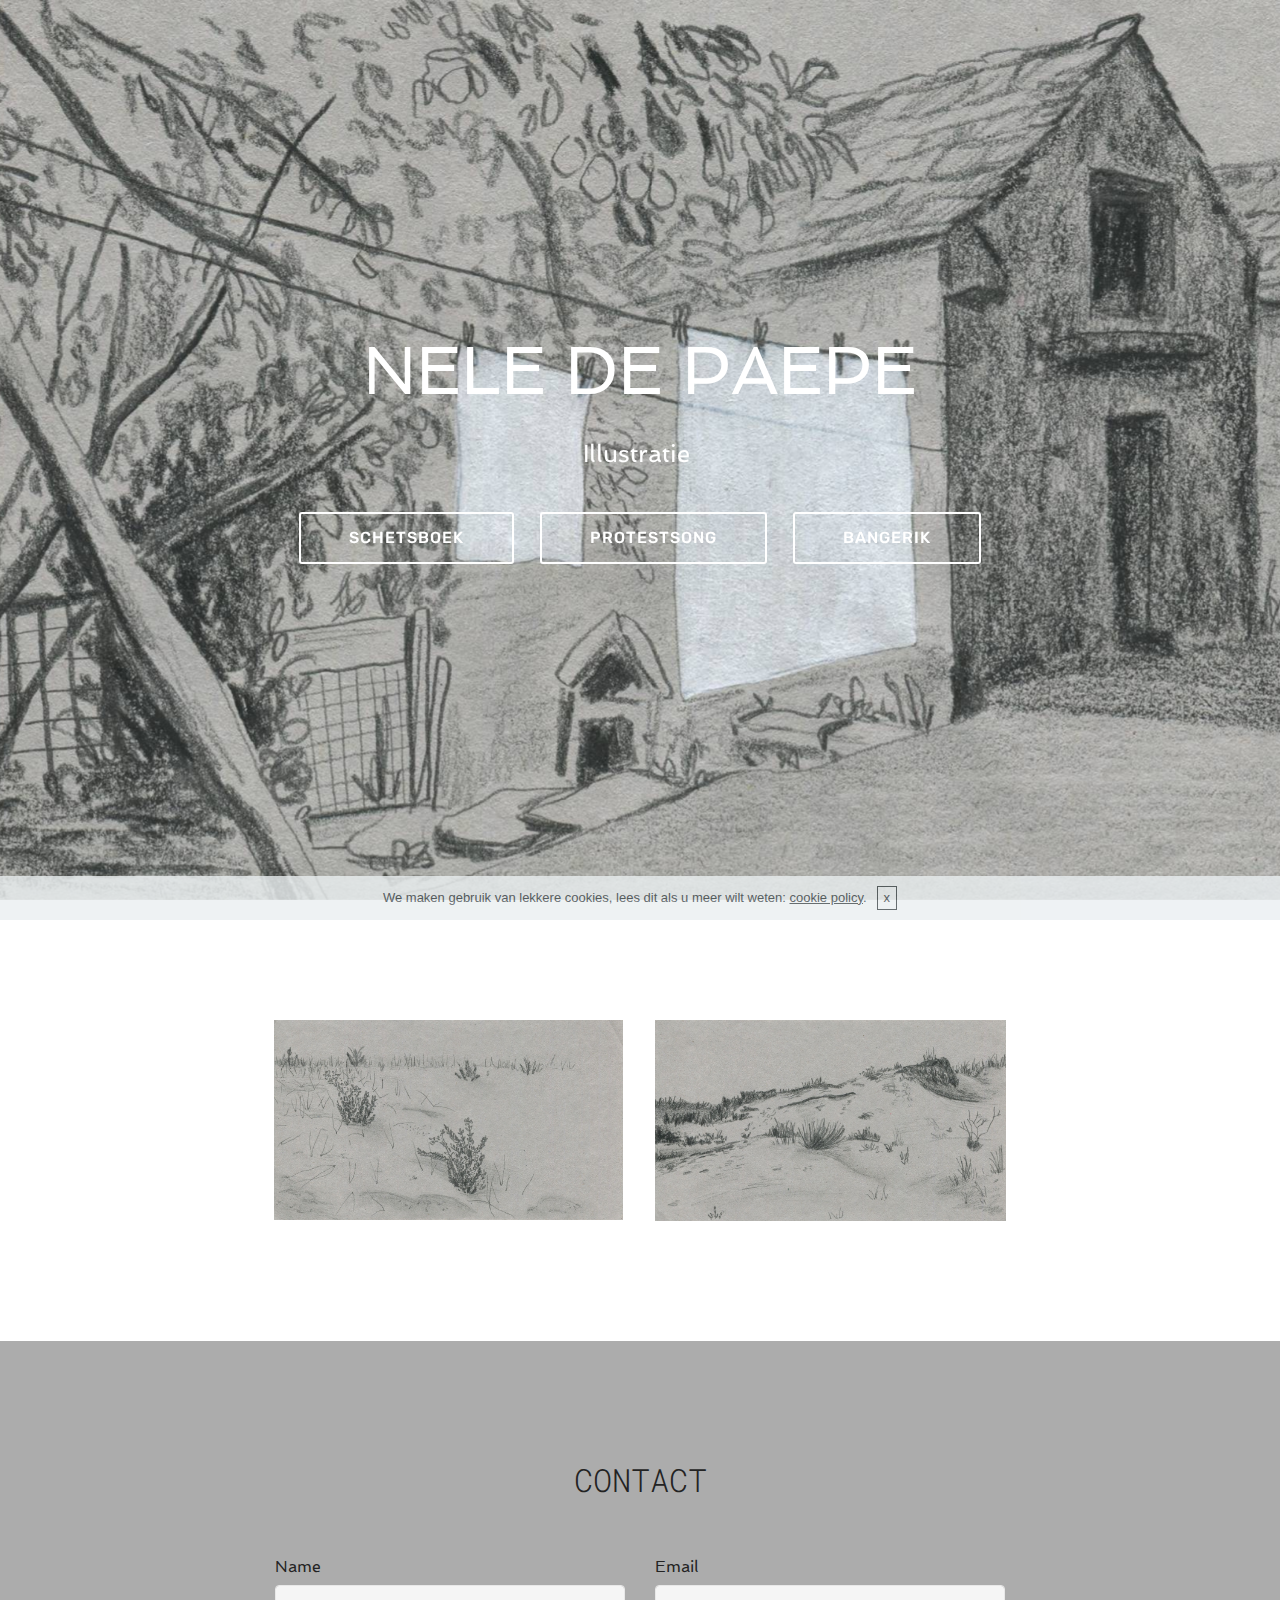
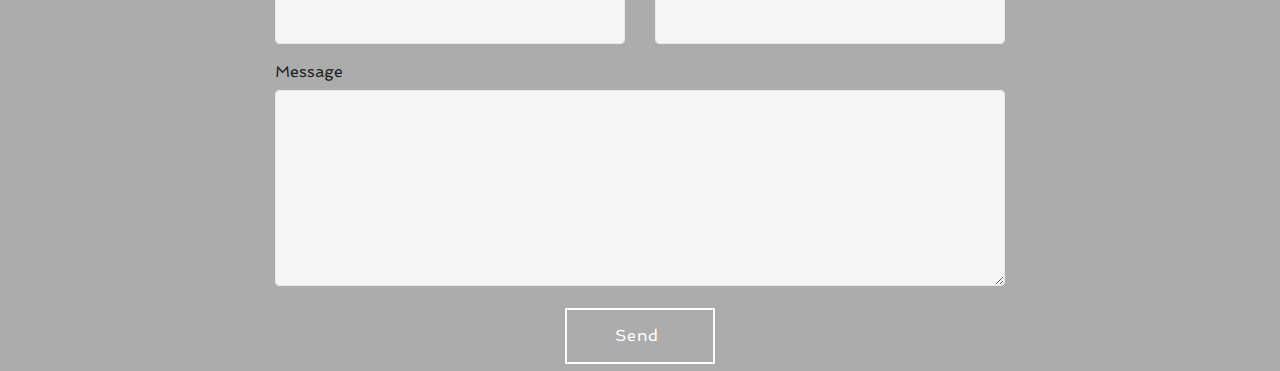
<file: index.html>
<!DOCTYPE html>
<html>
<head>
  <!-- Site made with Mobirise Website Builder v4.3.2, https://mobirise.com -->
  <meta charset="UTF-8">
  <meta http-equiv="X-UA-Compatible" content="IE=edge">
  <meta name="generator" content="Mobirise v4.3.2, mobirise.com">
  <meta name="viewport" content="width=device-width, initial-scale=1">
  <link rel="shortcut icon" href="assets/images/duinen1-128x73.png" type="image/x-icon">
  <meta name="description" content="">
  <title>Home</title>
  <link rel="stylesheet" href="assets/web/assets/mobirise-icons/mobirise-icons.css">
  <link rel="stylesheet" href="assets/tether/tether.min.css">
  <link rel="stylesheet" href="assets/bootstrap/css/bootstrap.min.css">
  <link rel="stylesheet" href="assets/bootstrap/css/bootstrap-grid.min.css">
  <link rel="stylesheet" href="assets/bootstrap/css/bootstrap-reboot.min.css">
  <link rel="stylesheet" href="assets/theme/css/style.css">
  <link rel="stylesheet" href="assets/mobirise/css/mbr-additional.css" type="text/css">
  
  
  
</head>
<body>

<!-- Google Analytics -->
<!-- Global site tag (gtag.js) - Google Analytics -->
<script async src="https://www.googletagmanager.com/gtag/js?id=UA-99967015-1"></script>
<script>
  window.dataLayer = window.dataLayer || [];
  function gtag(){dataLayer.push(arguments);}
  gtag('js', new Date());

  gtag('config', 'UA-99967015-1');
</script>
<!-- /Google Analytics -->


<section class="cid-qwTUQptsvD mbr-fullscreen mbr-parallax-background" id="header2-f" data-rv-view="36">

    

    

    <div class="container align-center">
        <div class="row justify-content-md-center">
            <div class="mbr-white col-md-10">
                <h1 class="mbr-section-title mbr-bold pb-3 mbr-fonts-style display-1"><span style="font-weight: normal;">
                    NELE DE PAEPE</span></h1>
                
                <p class="mbr-text pb-3 mbr-fonts-style display-5">
                    Illustratie&nbsp;</p>
                <div class="mbr-section-btn"><a class="btn btn-md btn-white-outline display-4" href="page2.html" target="_blank">SCHETSBOEK</a>
                    <a class="btn btn-md btn-white-outline display-4" href="page4.html" target="_blank">PROTESTSONG<br></a> <a class="btn btn-md btn-white-outline display-4" href="page3.html" target="_blank">BANGERIK</a></div>
            </div>
        </div>
    </div>
    
</section>

<section class="engine"><a href="https://mobirise.co/k">bootstrap templates</a></section><section class="cid-qxyJDXJs9Z" id="content15-m" data-rv-view="39">
    
    <div class="container">
            <div class="media-container-row" style="width: 66%;">
                <div class="img-item item1" style="width: 104%;">
                    <div class="img-cont">
                        <img src="assets/images/duinen2-2317x1325.jpg" alt="" title="" media-simple="true">
                        
                    </div>

                </div>
                <div class="img-item">
                    <div class="img-cont">
                        <img src="assets/images/duinen1-2317x1325.jpg" alt="" title="" media-simple="true">
                        
                    </div>
                </div>
            </div>
    </div>
</section>

<section class="mbr-section form1 cid-qKWbHt8v5O" id="form1-14" data-rv-view="41">

    

    
    <div class="container">
        <div class="row justify-content-center">
            <div class="title col-12 col-lg-8">
                <h2 class="mbr-section-title align-center pb-3 mbr-fonts-style display-2">
                    CONTACT</h2>
                
            </div>
        </div>
    </div>
    <div class="container">
        <div class="row justify-content-center">
            <div class="media-container-column col-lg-8" data-form-type="formoid">
                    <div data-form-alert="" hidden="">tip top</div>
            
                    <form class="mbr-form" action="https://mobirise.com/" method="post" data-form-title="Mobirise Form"><input type="hidden" data-form-email="true" value="LZYSkfsjCV79abRIziFQT04HOqP+XtLh5DaighIC3tCjDovNYzxz4i/PPpJXwJZ6i7OlB29vqtNAA66Hcvg4aGnRZ/vEvVIJBiI1uSLqB6ZAHC0G6mLp0bfwespOSuAd">
                        <div class="row row-sm-offset">
                            <div class="col-md-4 multi-horizontal" data-for="name">
                                <div class="form-group">
                                    <label class="form-control-label mbr-fonts-style display-7" for="name-form1-14">Name</label>
                                    <input type="text" class="form-control" name="name" data-form-field="Name" required="" id="name-form1-14">
                                </div>
                            </div>
                            <div class="col-md-4 multi-horizontal" data-for="email">
                                <div class="form-group">
                                    <label class="form-control-label mbr-fonts-style display-7" for="email-form1-14">Email</label>
                                    <input type="email" class="form-control" name="email" data-form-field="Email" required="" id="email-form1-14">
                                </div>
                            </div>
                            
                        </div>
                        <div class="form-group" data-for="message">
                            <label class="form-control-label mbr-fonts-style display-7" for="message-form1-14">Message</label>
                            <textarea type="text" class="form-control" name="message" rows="7" data-form-field="Message" id="message-form1-14"></textarea>
                        </div>
            
                        <span class="input-group-btn"><button href="" type="submit" class="btn btn-form btn-primary-outline display-7">Send&nbsp;<br></button></span>
                    </form>
            </div>
        </div>
    </div>
</section>


  <script src="assets/web/assets/jquery/jquery.min.js"></script>
  <script src="assets/popper/popper.min.js"></script>
  <script src="assets/tether/tether.min.js"></script>
  <script src="assets/bootstrap/js/bootstrap.min.js"></script>
  <script src="assets/smooth-scroll/smooth-scroll.js"></script>
  <script src="assets/cookies-alert-plugin/cookies-alert-core.js"></script>
  <script src="assets/cookies-alert-plugin/cookies-alert-script.js"></script>
  <script src="assets/jarallax/jarallax.min.js"></script>
  <script src="assets/theme/js/script.js"></script>
  <script src="assets/formoid/formoid.min.js"></script>
  
  
<input name="cookieData" type="hidden" data-cookie-text="We maken gebruik van lekkere cookies, lees dit als u meer wilt weten: <a href='privacy.html'>cookie policy</a>.">
  </body>
</html>
</file>
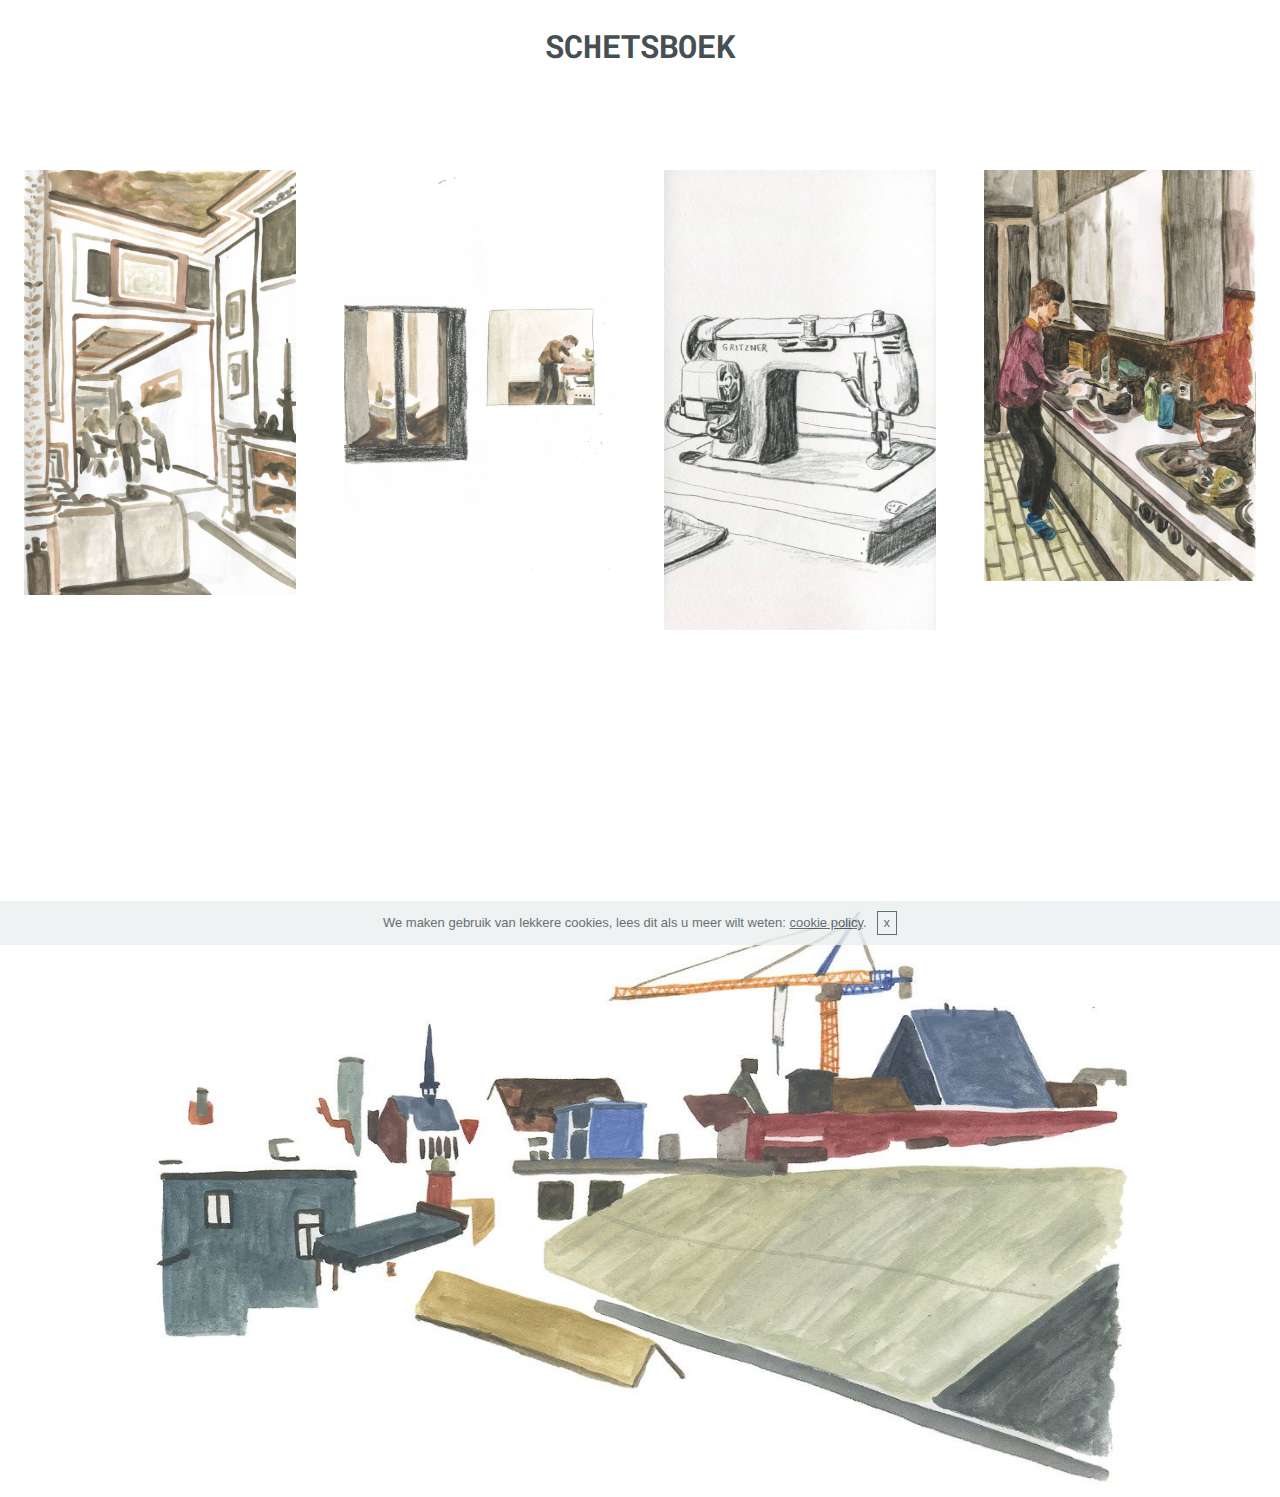
<file: page2.html>
<!DOCTYPE html>
<html>
<head>
  <!-- Site made with Mobirise Website Builder v4.3.2, https://mobirise.com -->
  <meta charset="UTF-8">
  <meta http-equiv="X-UA-Compatible" content="IE=edge">
  <meta name="generator" content="Mobirise v4.3.2, mobirise.com">
  <meta name="viewport" content="width=device-width, initial-scale=1">
  <link rel="shortcut icon" href="assets/images/duinen1-128x73.png" type="image/x-icon">
  <meta name="description" content="Website Builder Description">
  <title>schetsboek</title>
  <link rel="stylesheet" href="assets/web/assets/mobirise-icons/mobirise-icons.css">
  <link rel="stylesheet" href="assets/tether/tether.min.css">
  <link rel="stylesheet" href="assets/bootstrap/css/bootstrap.min.css">
  <link rel="stylesheet" href="assets/bootstrap/css/bootstrap-grid.min.css">
  <link rel="stylesheet" href="assets/bootstrap/css/bootstrap-reboot.min.css">
  <link rel="stylesheet" href="assets/theme/css/style.css">
  <link rel="stylesheet" href="assets/mobirise-gallery/style.css">
  <link rel="stylesheet" href="assets/mobirise/css/mbr-additional.css" type="text/css">
  
  
  
</head>
<body>

<!-- Google Analytics -->
<!-- Global site tag (gtag.js) - Google Analytics -->
<script async src="https://www.googletagmanager.com/gtag/js?id=UA-99967015-1"></script>
<script>
  window.dataLayer = window.dataLayer || [];
  function gtag(){dataLayer.push(arguments);}
  gtag('js', new Date());

  gtag('config', 'UA-99967015-1');
</script>
<!-- /Google Analytics -->


<section class="mbr-section content5 cid-qKW7WdxD2d" id="content5-10" data-rv-view="44">

    

    

    <div class="container">
        <div class="media-container-row">
            <div class="title col-12 col-md-8">
                <h2 class="align-center mbr-bold mbr-white pb-3 mbr-fonts-style display-2">
                    SCHETSBOEK</h2>
                
                
                
            </div>
        </div>
    </div>
</section>

<section class="engine"><a href="https://mobirise.co/p">bootstrap navbar</a></section><section class="mbr-gallery mbr-slider-carousel cid-qKhTGqiwfU" id="gallery3-p" data-rv-view="47">

    

    <div>
        <div><!-- Filter --><!-- Gallery --><div class="mbr-gallery-row"><div class="mbr-gallery-layout-default"><div><div><div class="mbr-gallery-item mbr-gallery-item--p3" data-video-url="false" data-tags="Animated"><div href="#lb-gallery3-p" data-slide-to="0" data-toggle="modal"><img src="assets/images/tumblr-p3sgihrnts1wn2l4ko1-1280-1-1227x1920-800x1251.jpg" alt=""><span class="icon-focus"></span></div></div><div class="mbr-gallery-item mbr-gallery-item--p3" data-video-url="false" data-tags="Animated"><div href="#lb-gallery3-p" data-slide-to="1" data-toggle="modal"><img src="assets/images/scan-50-b-1574x2425-800x1232.jpg" alt=""><span class="icon-focus"></span></div></div><div class="mbr-gallery-item mbr-gallery-item--p3" data-video-url="false" data-tags="Animated"><div href="#lb-gallery3-p" data-slide-to="2" data-toggle="modal"><img src="assets/images/tumblr-ootumkqpr51wn2l4ko1-1280-1136x1920-800x1352.jpg" alt=""><span class="icon-focus"></span></div></div><div class="mbr-gallery-item mbr-gallery-item--p3" data-video-url="false" data-tags="Animated"><div href="#lb-gallery3-p" data-slide-to="3" data-toggle="modal"><img src="assets/images/scan-49-b-1602x2423-800x1209.jpg" alt=""><span class="icon-focus"></span></div></div></div></div><div class="clearfix"></div></div></div><!-- Lightbox --><div data-app-prevent-settings="" class="mbr-slider modal fade carousel slide" tabindex="-1" data-keyboard="true" data-interval="false" id="lb-gallery3-p"><div class="modal-dialog"><div class="modal-content"><div class="modal-body"><div class="carousel-inner"><div class="carousel-item"><img src="assets/images/tumblr-p3sgihrnts1wn2l4ko1-1280-1-1227x1920.jpg" alt=""></div><div class="carousel-item"><img src="assets/images/scan-50-b-1574x2425.jpg" alt=""></div><div class="carousel-item"><img src="assets/images/tumblr-ootumkqpr51wn2l4ko1-1280-1136x1920.jpg" alt=""></div><div class="carousel-item active"><img src="assets/images/scan-49-b-1602x2423.jpg" alt=""></div></div><a class="carousel-control carousel-control-prev" role="button" data-slide="prev" href="#lb-gallery3-p"><span class="mbri-left mbr-iconfont" aria-hidden="true"></span><span class="sr-only">Previous</span></a><a class="carousel-control carousel-control-next" role="button" data-slide="next" href="#lb-gallery3-p"><span class="mbri-right mbr-iconfont" aria-hidden="true"></span><span class="sr-only">Next</span></a><a class="close" href="#" role="button" data-dismiss="modal"><span class="sr-only">Close</span></a></div></div></div></div></div>
    </div>

</section>

<section class="cid-qKWa7L9w1D" id="image2-13" data-rv-view="66">

    

    <figure class="mbr-figure container">
        <div class="image-block" style="width: 100%;">
            <img src="assets/images/tumblr-oto7p6epze1wn2l4ko1-1281-1280x903.jpg" alt="Mobirise" title="" media-simple="true">
            
        </div>
    </figure>
</section>


  <script src="assets/web/assets/jquery/jquery.min.js"></script>
  <script src="assets/popper/popper.min.js"></script>
  <script src="assets/tether/tether.min.js"></script>
  <script src="assets/bootstrap/js/bootstrap.min.js"></script>
  <script src="assets/smooth-scroll/smooth-scroll.js"></script>
  <script src="assets/cookies-alert-plugin/cookies-alert-core.js"></script>
  <script src="assets/cookies-alert-plugin/cookies-alert-script.js"></script>
  <script src="assets/jquery-mb-vimeo_player/jquery.mb.vimeo_player.js"></script>
  <script src="assets/bootstrap-carousel-swipe/bootstrap-carousel-swipe.js"></script>
  <script src="assets/masonry/masonry.pkgd.min.js"></script>
  <script src="assets/imagesloaded/imagesloaded.pkgd.min.js"></script>
  <script src="assets/theme/js/script.js"></script>
  <script src="assets/mobirise-gallery/player.min.js"></script>
  <script src="assets/mobirise-gallery/script.js"></script>
  <script src="assets/mobirise-slider-video/script.js"></script>
  
  
<input name="cookieData" type="hidden" data-cookie-text="We maken gebruik van lekkere cookies, lees dit als u meer wilt weten: <a href='privacy.html'>cookie policy</a>.">
  </body>
</html>
</file>
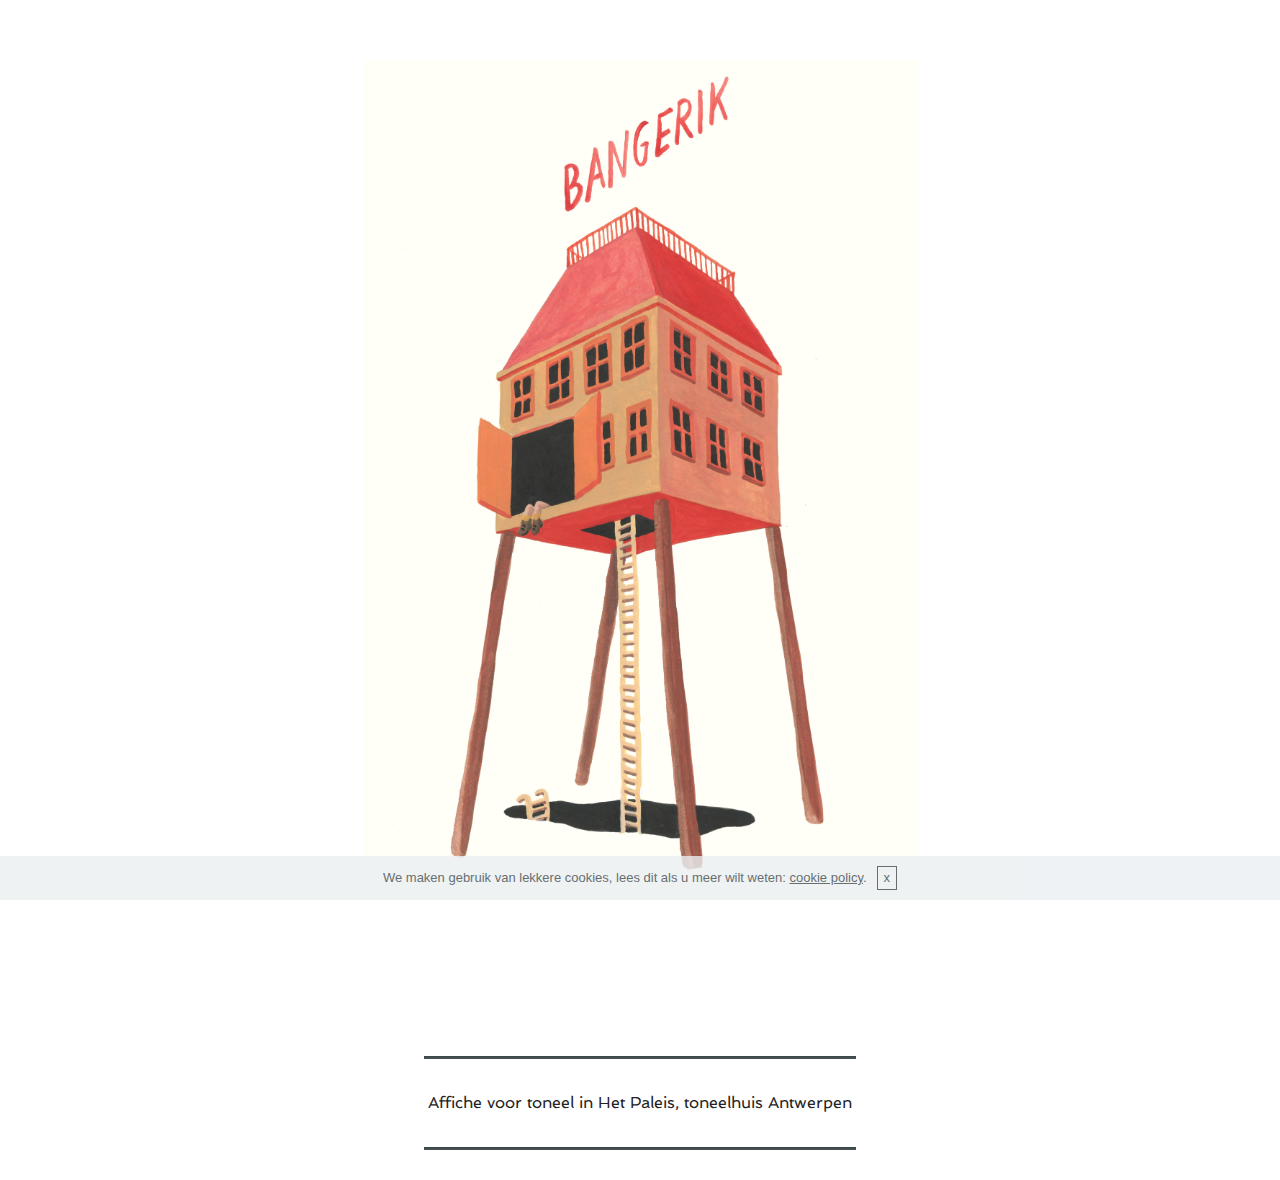
<file: page3.html>
<!DOCTYPE html>
<html>
<head>
  <!-- Site made with Mobirise Website Builder v4.3.2, https://mobirise.com -->
  <meta charset="UTF-8">
  <meta http-equiv="X-UA-Compatible" content="IE=edge">
  <meta name="generator" content="Mobirise v4.3.2, mobirise.com">
  <meta name="viewport" content="width=device-width, initial-scale=1">
  <link rel="shortcut icon" href="assets/images/duinen1-128x73.png" type="image/x-icon">
  <meta name="description" content="Web Page Builder Description">
  <title>bangerik</title>
  <link rel="stylesheet" href="assets/tether/tether.min.css">
  <link rel="stylesheet" href="assets/bootstrap/css/bootstrap.min.css">
  <link rel="stylesheet" href="assets/bootstrap/css/bootstrap-grid.min.css">
  <link rel="stylesheet" href="assets/bootstrap/css/bootstrap-reboot.min.css">
  <link rel="stylesheet" href="assets/theme/css/style.css">
  <link rel="stylesheet" href="assets/mobirise/css/mbr-additional.css" type="text/css">
  
  
  
</head>
<body>

<!-- Google Analytics -->
<!-- Global site tag (gtag.js) - Google Analytics -->
<script async src="https://www.googletagmanager.com/gtag/js?id=UA-99967015-1"></script>
<script>
  window.dataLayer = window.dataLayer || [];
  function gtag(){dataLayer.push(arguments);}
  gtag('js', new Date());

  gtag('config', 'UA-99967015-1');
</script>
<!-- /Google Analytics -->


<section class="cid-qKWeJ8FWO7" id="image2-18" data-rv-view="84">

    

    <figure class="mbr-figure container">
        <div class="image-block" style="width: 50%;">
            <img src="assets/images/bangerik-6167x9064.jpg" alt="Mobirise" title="" media-simple="true">
            
        </div>
    </figure>
</section>

<section class="engine"><a href="https://mobirise.co">Mobirise</a></section><section class="mbr-section article content9 cid-qKWf2yVTl0" id="content9-1a" data-rv-view="86">
    
     

    <div class="container">
        <div class="inner-container" style="width: 95%;">
            <hr class="line" style="width: 41%;">
            <div class="section-text align-center mbr-fonts-style display-7">Affiche voor toneel in Het Paleis, toneelhuis Antwerpen</div>
            <hr class="line" style="width: 41%;">
        </div>
        </div>
</section>


  <script src="assets/web/assets/jquery/jquery.min.js"></script>
  <script src="assets/popper/popper.min.js"></script>
  <script src="assets/tether/tether.min.js"></script>
  <script src="assets/bootstrap/js/bootstrap.min.js"></script>
  <script src="assets/smooth-scroll/smooth-scroll.js"></script>
  <script src="assets/cookies-alert-plugin/cookies-alert-core.js"></script>
  <script src="assets/cookies-alert-plugin/cookies-alert-script.js"></script>
  <script src="assets/theme/js/script.js"></script>
  
  
<input name="cookieData" type="hidden" data-cookie-text="We maken gebruik van lekkere cookies, lees dit als u meer wilt weten: <a href='privacy.html'>cookie policy</a>.">
  </body>
</html>
</file>
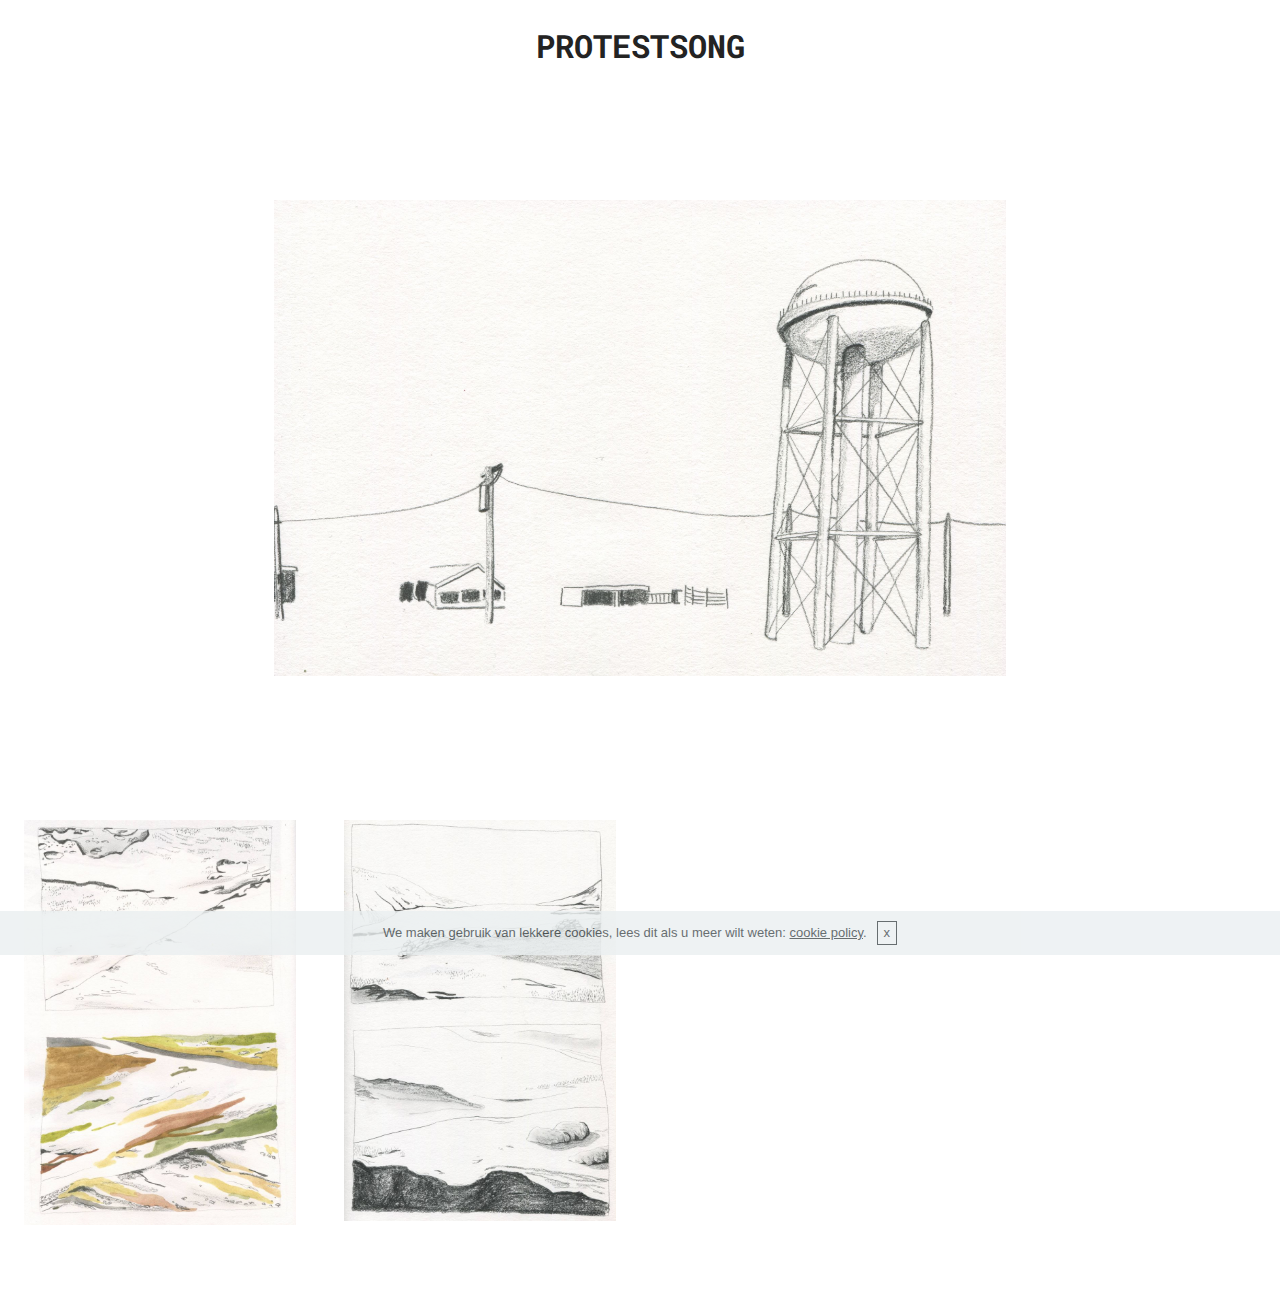
<file: page4.html>
<!DOCTYPE html>
<html>
<head>
  <!-- Site made with Mobirise Website Builder v4.3.2, https://mobirise.com -->
  <meta charset="UTF-8">
  <meta http-equiv="X-UA-Compatible" content="IE=edge">
  <meta name="generator" content="Mobirise v4.3.2, mobirise.com">
  <meta name="viewport" content="width=device-width, initial-scale=1">
  <link rel="shortcut icon" href="assets/images/duinen1-128x73.png" type="image/x-icon">
  <meta name="description" content="Website Creator Description">
  <title>protestsong</title>
  <link rel="stylesheet" href="assets/web/assets/mobirise-icons/mobirise-icons.css">
  <link rel="stylesheet" href="assets/tether/tether.min.css">
  <link rel="stylesheet" href="assets/bootstrap/css/bootstrap.min.css">
  <link rel="stylesheet" href="assets/bootstrap/css/bootstrap-grid.min.css">
  <link rel="stylesheet" href="assets/bootstrap/css/bootstrap-reboot.min.css">
  <link rel="stylesheet" href="assets/theme/css/style.css">
  <link rel="stylesheet" href="assets/mobirise-gallery/style.css">
  <link rel="stylesheet" href="assets/mobirise/css/mbr-additional.css" type="text/css">
  
  
  
</head>
<body>

<!-- Google Analytics -->
<!-- Global site tag (gtag.js) - Google Analytics -->
<script async src="https://www.googletagmanager.com/gtag/js?id=UA-99967015-1"></script>
<script>
  window.dataLayer = window.dataLayer || [];
  function gtag(){dataLayer.push(arguments);}
  gtag('js', new Date());

  gtag('config', 'UA-99967015-1');
</script>
<!-- /Google Analytics -->


<section class="mbr-section content5 cid-qKW8q28VJJ" id="content5-11" data-rv-view="68">

    

    

    <div class="container">
        <div class="media-container-row">
            <div class="title col-12 col-md-8">
                <h2 class="align-center mbr-bold mbr-white pb-3 mbr-fonts-style display-2">
                    PROTESTSONG</h2>
                <h3 class="mbr-section-subtitle align-center mbr-light mbr-white pb-3 mbr-fonts-style display-4"></h3>
                
                
            </div>
        </div>
    </div>
</section>

<section class="engine"><a href="https://mobirise.co/p">bootstrap navbar</a></section><section class="cid-qKhXCV7i3V" id="image1-u" data-rv-view="71">

    

    <figure class="mbr-figure container">
            <div class="image-block" style="width: 66%;">
                <img src="assets/images/scan-74-2800x1821.jpg" width="1400" alt="Mobirise" title="" media-simple="true">
                
            </div>
    </figure>
</section>

<section class="mbr-gallery mbr-slider-carousel cid-qKhW1eQxZa" id="gallery3-q" data-rv-view="73">

    

    <div>
        <div><!-- Filter --><!-- Gallery --><div class="mbr-gallery-row"><div class="mbr-gallery-layout-default"><div><div><div class="mbr-gallery-item mbr-gallery-item--p3" data-video-url="false" data-tags="Awesome"><div href="#lb-gallery3-q" data-slide-to="0" data-toggle="modal"><img src="assets/images/scan-71-2000x2976-800x1190.jpg" alt=""><span class="icon-focus"></span></div></div><div class="mbr-gallery-item mbr-gallery-item--p3" data-video-url="false" data-tags="Awesome"><div href="#lb-gallery3-q" data-slide-to="1" data-toggle="modal"><img src="assets/images/scan-77-2000x2945-800x1178.jpg" alt=""><span class="icon-focus"></span></div></div></div></div><div class="clearfix"></div></div></div><!-- Lightbox --><div data-app-prevent-settings="" class="mbr-slider modal fade carousel slide" tabindex="-1" data-keyboard="true" data-interval="false" id="lb-gallery3-q"><div class="modal-dialog"><div class="modal-content"><div class="modal-body"><div class="carousel-inner"><div class="carousel-item"><img src="assets/images/scan-71-2000x2976.jpg" alt=""></div><div class="carousel-item active"><img src="assets/images/scan-77-2000x2945.jpg" alt=""></div></div><a class="carousel-control carousel-control-prev" role="button" data-slide="prev" href="#lb-gallery3-q"><span class="mbri-left mbr-iconfont" aria-hidden="true"></span><span class="sr-only">Previous</span></a><a class="carousel-control carousel-control-next" role="button" data-slide="next" href="#lb-gallery3-q"><span class="mbri-right mbr-iconfont" aria-hidden="true"></span><span class="sr-only">Next</span></a><a class="close" href="#" role="button" data-dismiss="modal"><span class="sr-only">Close</span></a></div></div></div></div></div>
    </div>

</section>


  <script src="assets/web/assets/jquery/jquery.min.js"></script>
  <script src="assets/popper/popper.min.js"></script>
  <script src="assets/tether/tether.min.js"></script>
  <script src="assets/bootstrap/js/bootstrap.min.js"></script>
  <script src="assets/smooth-scroll/smooth-scroll.js"></script>
  <script src="assets/cookies-alert-plugin/cookies-alert-core.js"></script>
  <script src="assets/cookies-alert-plugin/cookies-alert-script.js"></script>
  <script src="assets/jquery-mb-vimeo_player/jquery.mb.vimeo_player.js"></script>
  <script src="assets/bootstrap-carousel-swipe/bootstrap-carousel-swipe.js"></script>
  <script src="assets/masonry/masonry.pkgd.min.js"></script>
  <script src="assets/imagesloaded/imagesloaded.pkgd.min.js"></script>
  <script src="assets/theme/js/script.js"></script>
  <script src="assets/mobirise-gallery/player.min.js"></script>
  <script src="assets/mobirise-gallery/script.js"></script>
  <script src="assets/mobirise-slider-video/script.js"></script>
  
  
<input name="cookieData" type="hidden" data-cookie-text="We maken gebruik van lekkere cookies, lees dit als u meer wilt weten: <a href='privacy.html'>cookie policy</a>.">
  </body>
</html>
</file>
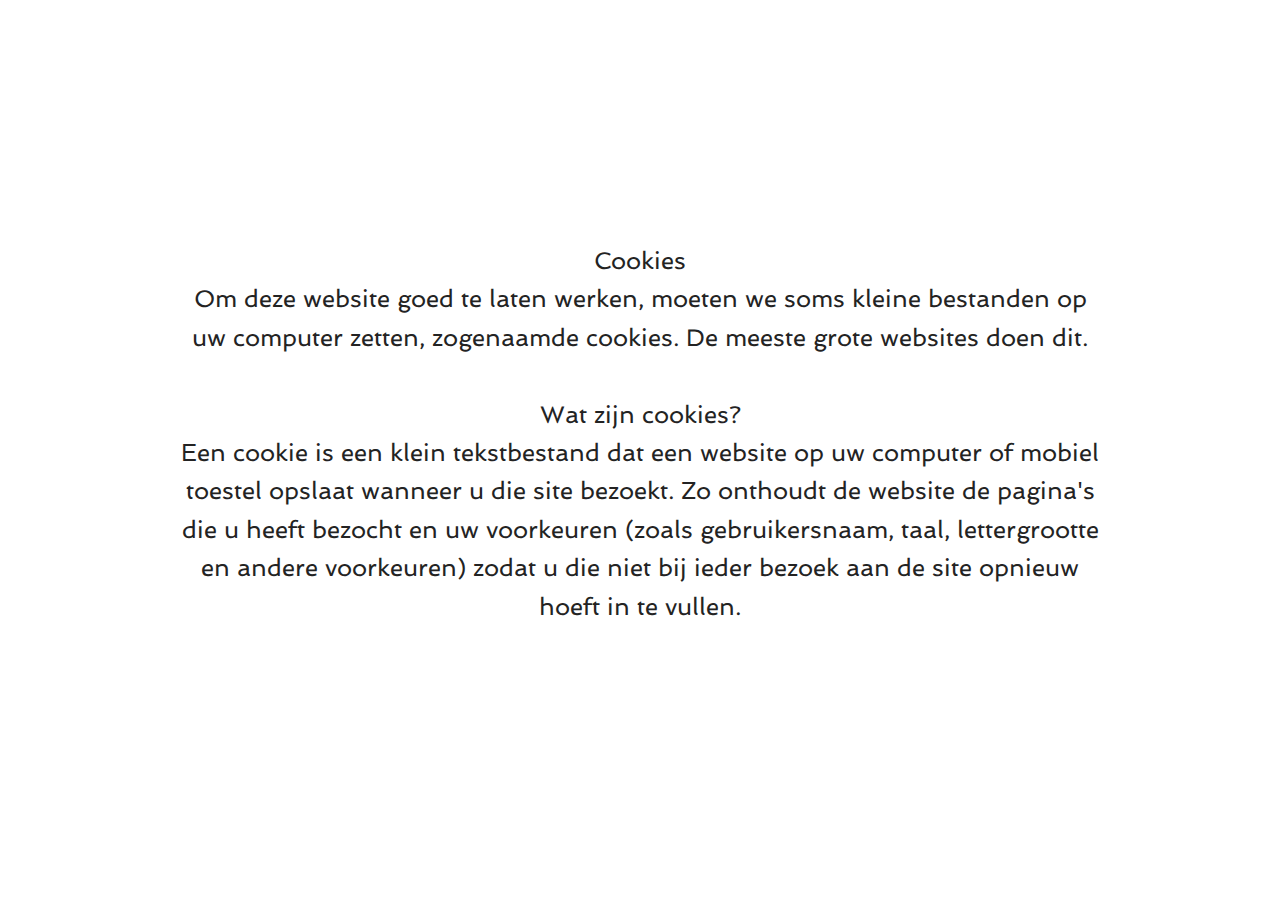
<file: privacy.html>
<!DOCTYPE html>
<html>
<head>
  <!-- Site made with Mobirise Website Builder v4.3.2, https://mobirise.com -->
  <meta charset="UTF-8">
  <meta http-equiv="X-UA-Compatible" content="IE=edge">
  <meta name="generator" content="Mobirise v4.3.2, mobirise.com">
  <meta name="viewport" content="width=device-width, initial-scale=1">
  <link rel="shortcut icon" href="assets/images/duinen1-128x73.png" type="image/x-icon">
  <meta name="description" content="Site Builder Description">
  <title>cookie policy</title>
  <link rel="stylesheet" href="assets/web/assets/mobirise-icons/mobirise-icons.css">
  <link rel="stylesheet" href="assets/tether/tether.min.css">
  <link rel="stylesheet" href="assets/bootstrap/css/bootstrap.min.css">
  <link rel="stylesheet" href="assets/bootstrap/css/bootstrap-grid.min.css">
  <link rel="stylesheet" href="assets/bootstrap/css/bootstrap-reboot.min.css">
  <link rel="stylesheet" href="assets/theme/css/style.css">
  <link rel="stylesheet" href="assets/mobirise/css/mbr-additional.css" type="text/css">
  
  
  
</head>
<body>

<!-- Google Analytics -->
<!-- Global site tag (gtag.js) - Google Analytics -->
<script async src="https://www.googletagmanager.com/gtag/js?id=UA-99967015-1"></script>
<script>
  window.dataLayer = window.dataLayer || [];
  function gtag(){dataLayer.push(arguments);}
  gtag('js', new Date());

  gtag('config', 'UA-99967015-1');
</script>
<!-- /Google Analytics -->


<section class="header5 cid-qS7rArlJdI mbr-fullscreen" id="header5-1b" data-rv-view="88">

    

    
    <div class="container">
        <div class="row justify-content-center">
            <div class="mbr-white col-md-10">
                
                <p class="mbr-text align-center display-5 pb-3 mbr-fonts-style">Cookies<br>Om deze website goed te laten werken, moeten we soms kleine bestanden op uw computer zetten, zogenaamde cookies. De meeste grote websites doen dit.<br><br>Wat zijn cookies?<br>Een cookie is een klein tekstbestand dat een website op uw computer of mobiel toestel opslaat wanneer u die site bezoekt. Zo onthoudt de website de pagina's die u heeft bezocht en uw voorkeuren (zoals gebruikersnaam, taal, lettergrootte en andere voorkeuren) zodat u die niet bij ieder bezoek aan de site opnieuw hoeft in te vullen.</p>
                
            </div>
        </div>
    </div>

    
</section>


  <section class="engine"><a href="https://mobirise.co/o">bootstrap button</a></section><script src="assets/web/assets/jquery/jquery.min.js"></script>
  <script src="assets/popper/popper.min.js"></script>
  <script src="assets/tether/tether.min.js"></script>
  <script src="assets/bootstrap/js/bootstrap.min.js"></script>
  <script src="assets/smooth-scroll/smooth-scroll.js"></script>
  <script src="assets/cookies-alert-plugin/cookies-alert-core.js"></script>
  <script src="assets/cookies-alert-plugin/cookies-alert-script.js"></script>
  <script src="assets/theme/js/script.js"></script>
  
  
<input name="cookieData" type="hidden" data-cookie-text="We maken gebruik van lekkere cookies, lees dit als u meer wilt weten: <a href='privacy.html'>cookie policy</a>.">
  </body>
</html>
</file>
<file: assets/web/assets/mobirise-icons/mobirise-icons.css>
@font-face {
  font-family: 'MobiriseIcons';
  src:  url('mobirise-icons.eot?spat4u');
  src:  url('mobirise-icons.eot?spat4u#iefix') format('embedded-opentype'),
    url('mobirise-icons.ttf?spat4u') format('truetype'),
    url('mobirise-icons.woff?spat4u') format('woff'),
    url('mobirise-icons.svg?spat4u#MobiriseIcons') format('svg');
  font-weight: normal;
  font-style: normal;
}

[class^="mbri-"], [class*=" mbri-"] {
  /* use !important to prevent issues with browser extensions that change fonts */
  font-family: MobiriseIcons !important;
  speak: none;
  font-style: normal;
  font-weight: normal;
  font-variant: normal;
  text-transform: none;
  line-height: 1;

  /* Better Font Rendering =========== */
  -webkit-font-smoothing: antialiased;
  -moz-osx-font-smoothing: grayscale;
}

.mbri-add-submenu:before {
  content: "\e900";
}
.mbri-alert:before {
  content: "\e901";
}
.mbri-align-center:before {
  content: "\e902";
}
.mbri-align-justify:before {
  content: "\e903";
}
.mbri-align-left:before {
  content: "\e904";
}
.mbri-align-right:before {
  content: "\e905";
}
.mbri-android:before {
  content: "\e906";
}
.mbri-apple:before {
  content: "\e907";
}
.mbri-arrow-down:before {
  content: "\e908";
}
.mbri-arrow-next:before {
  content: "\e909";
}
.mbri-arrow-prev:before {
  content: "\e90a";
}
.mbri-arrow-up:before {
  content: "\e90b";
}
.mbri-bold:before {
  content: "\e90c";
}
.mbri-bookmark:before {
  content: "\e90d";
}
.mbri-bootstrap:before {
  content: "\e90e";
}
.mbri-briefcase:before {
  content: "\e90f";
}
.mbri-browse:before {
  content: "\e910";
}
.mbri-bulleted-list:before {
  content: "\e911";
}
.mbri-calendar:before {
  content: "\e912";
}
.mbri-camera:before {
  content: "\e913";
}
.mbri-cart-add:before {
  content: "\e914";
}
.mbri-cart-full:before {
  content: "\e915";
}
.mbri-cash:before {
  content: "\e916";
}
.mbri-change-style:before {
  content: "\e917";
}
.mbri-chat:before {
  content: "\e918";
}
.mbri-clock:before {
  content: "\e919";
}
.mbri-close:before {
  content: "\e91a";
}
.mbri-cloud:before {
  content: "\e91b";
}
.mbri-code:before {
  content: "\e91c";
}
.mbri-contact-form:before {
  content: "\e91d";
}
.mbri-credit-card:before {
  content: "\e91e";
}
.mbri-cursor-click:before {
  content: "\e91f";
}
.mbri-cust-feedback:before {
  content: "\e920";
}
.mbri-database:before {
  content: "\e921";
}
.mbri-delivery:before {
  content: "\e922";
}
.mbri-desktop:before {
  content: "\e923";
}
.mbri-devices:before {
  content: "\e924";
}
.mbri-down:before {
  content: "\e925";
}
.mbri-download:before {
  content: "\e989";
}
.mbri-drag-n-drop:before {
  content: "\e927";
}
.mbri-drag-n-drop2:before {
  content: "\e928";
}
.mbri-edit:before {
  content: "\e929";
}
.mbri-edit2:before {
  content: "\e92a";
}
.mbri-error:before {
  content: "\e92b";
}
.mbri-extension:before {
  content: "\e92c";
}
.mbri-features:before {
  content: "\e92d";
}
.mbri-file:before {
  content: "\e92e";
}
.mbri-flag:before {
  content: "\e92f";
}
.mbri-folder:before {
  content: "\e930";
}
.mbri-gift:before {
  content: "\e931";
}
.mbri-github:before {
  content: "\e932";
}
.mbri-globe:before {
  content: "\e933";
}
.mbri-globe-2:before {
  content: "\e934";
}
.mbri-growing-chart:before {
  content: "\e935";
}
.mbri-hearth:before {
  content: "\e936";
}
.mbri-help:before {
  content: "\e937";
}
.mbri-home:before {
  content: "\e938";
}
.mbri-hot-cup:before {
  content: "\e939";
}
.mbri-idea:before {
  content: "\e93a";
}
.mbri-image-gallery:before {
  content: "\e93b";
}
.mbri-image-slider:before {
  content: "\e93c";
}
.mbri-info:before {
  content: "\e93d";
}
.mbri-italic:before {
  content: "\e93e";
}
.mbri-key:before {
  content: "\e93f";
}
.mbri-laptop:before {
  content: "\e940";
}
.mbri-layers:before {
  content: "\e941";
}
.mbri-left-right:before {
  content: "\e942";
}
.mbri-left:before {
  content: "\e943";
}
.mbri-letter:before {
  content: "\e944";
}
.mbri-like:before {
  content: "\e945";
}
.mbri-link:before {
  content: "\e946";
}
.mbri-lock:before {
  content: "\e947";
}
.mbri-login:before {
  content: "\e948";
}
.mbri-logout:before {
  content: "\e949";
}
.mbri-magic-stick:before {
  content: "\e94a";
}
.mbri-map-pin:before {
  content: "\e94b";
}
.mbri-menu:before {
  content: "\e94c";
}
.mbri-mobile:before {
  content: "\e94d";
}
.mbri-mobile2:before {
  content: "\e94e";
}
.mbri-mobirise:before {
  content: "\e94f";
}
.mbri-more-horizontal:before {
  content: "\e950";
}
.mbri-more-vertical:before {
  content: "\e951";
}
.mbri-music:before {
  content: "\e952";
}
.mbri-new-file:before {
  content: "\e953";
}
.mbri-numbered-list:before {
  content: "\e954";
}
.mbri-opened-folder:before {
  content: "\e955";
}
.mbri-pages:before {
  content: "\e956";
}
.mbri-paper-plane:before {
  content: "\e957";
}
.mbri-paperclip:before {
  content: "\e958";
}
.mbri-photo:before {
  content: "\e959";
}
.mbri-photos:before {
  content: "\e95a";
}
.mbri-pin:before {
  content: "\e95b";
}
.mbri-play:before {
  content: "\e95c";
}
.mbri-plus:before {
  content: "\e95d";
}
.mbri-preview:before {
  content: "\e95e";
}
.mbri-print:before {
  content: "\e95f";
}
.mbri-protect:before {
  content: "\e960";
}
.mbri-question:before {
  content: "\e961";
}
.mbri-quote-left:before {
  content: "\e962";
}
.mbri-quote-right:before {
  content: "\e963";
}
.mbri-refresh:before {
  content: "\e964";
}
.mbri-responsive:before {
  content: "\e965";
}
.mbri-right:before {
  content: "\e966";
}
.mbri-rocket:before {
  content: "\e967";
}
.mbri-sad-face:before {
  content: "\e968";
}
.mbri-sale:before {
  content: "\e969";
}
.mbri-save:before {
  content: "\e96a";
}
.mbri-search:before {
  content: "\e96b";
}
.mbri-setting:before {
  content: "\e96c";
}
.mbri-setting2:before {
  content: "\e96d";
}
.mbri-setting3:before {
  content: "\e96e";
}
.mbri-share:before {
  content: "\e96f";
}
.mbri-shopping-bag:before {
  content: "\e970";
}
.mbri-shopping-basket:before {
  content: "\e971";
}
.mbri-shopping-cart:before {
  content: "\e972";
}
.mbri-sites:before {
  content: "\e973";
}
.mbri-smile-face:before {
  content: "\e974";
}
.mbri-speed:before {
  content: "\e975";
}
.mbri-star:before {
  content: "\e976";
}
.mbri-success:before {
  content: "\e977";
}
.mbri-sun:before {
  content: "\e978";
}
.mbri-sun2:before {
  content: "\e979";
}
.mbri-tablet:before {
  content: "\e97a";
}
.mbri-tablet-vertical:before {
  content: "\e97b";
}
.mbri-target:before {
  content: "\e97c";
}
.mbri-timer:before {
  content: "\e97d";
}
.mbri-to-ftp:before {
  content: "\e97e";
}
.mbri-to-local-drive:before {
  content: "\e97f";
}
.mbri-touch-swipe:before {
  content: "\e980";
}
.mbri-touch:before {
  content: "\e981";
}
.mbri-trash:before {
  content: "\e982";
}
.mbri-underline:before {
  content: "\e983";
}
.mbri-unlink:before {
  content: "\e984";
}
.mbri-unlock:before {
  content: "\e985";
}
.mbri-up-down:before {
  content: "\e986";
}
.mbri-up:before {
  content: "\e987";
}
.mbri-update:before {
  content: "\e988";
}
.mbri-upload:before {
 content: "\e926"; 
}
.mbri-user:before {
  content: "\e98a";
}
.mbri-user2:before {
  content: "\e98b";
}
.mbri-users:before {
  content: "\e98c";
}
.mbri-video:before {
  content: "\e98d";
}
.mbri-video-play:before {
  content: "\e98e";
}
.mbri-watch:before {
  content: "\e98f";
}
.mbri-website-theme:before {
  content: "\e990";
}
.mbri-wifi:before {
  content: "\e991";
}
.mbri-windows:before {
  content: "\e992";
}
.mbri-zoom-out:before {
  content: "\e993";
}
.mbri-redo:before {
  content: "\e994";
}
.mbri-undo:before {
  content: "\e995";
}
</file>
<file: assets/theme/css/style.css>
/*!
 * Mobirise v4 theme (https://mobirise.com/)
 * Copyright 2017 Mobirise
 */
section {
  background-color: #eeeeee; }

section,
.container,
.container-fluid {
  position: relative;
  word-wrap: break-word; }

a.mbr-iconfont:hover {
  text-decoration: none; }

.article .lead p, .article .lead ul, .article .lead ol, .article .lead pre, .article .lead blockquote {
  margin-bottom: 0; }

a {
  font-style: normal;
  font-weight: 400;
  cursor: pointer; }
  a, a:hover {
    text-decoration: none; }

figure {
  margin-bottom: 0; }

body {
  color: #232323; }

h1, h2, h3, h4, h5, h6,
.h1, .h2, .h3, .h4, .h5, .h6,
.display-1, .display-2, .display-3, .display-4 {
  line-height: 1;
  word-break: break-word;
  word-wrap: break-word; }

b, strong {
  font-weight: bold; }

blockquote {
  padding: 10px 0 10px 20px;
  position: relative;
  border-left: 2px solid;
  border-color: #ff3366; }

input:-webkit-autofill, input:-webkit-autofill:hover, input:-webkit-autofill:focus, input:-webkit-autofill:active {
  transition-delay: 9999s;
  transition-property: background-color, color; }

textarea[type="hidden"] {
  display: none; }

body {
  position: relative; }

section {
  background-position: 50% 50%;
  background-repeat: no-repeat;
  background-size: cover; }
  section .mbr-background-video,
  section .mbr-background-video-preview {
    position: absolute;
    bottom: 0;
    left: 0;
    right: 0;
    top: 0; }

.hidden {
  visibility: hidden; }

.mbr-z-index20 {
  z-index: 20; }

/*! Base colors */
.mbr-white {
  color: #ffffff; }

.mbr-black {
  color: #000000; }

.mbr-bg-white {
  background-color: #ffffff; }

.mbr-bg-black {
  background-color: #000000; }

/*! Text-aligns */
.align-left {
  text-align: left; }

.align-center {
  text-align: center; }

.align-right {
  text-align: right; }

@media (max-width: 767px) {
  .align-left, .align-center, .align-right, .mbr-section-btn, .mbr-section-title {
    text-align: center; } }
/*! Font-weight  */
.mbr-light {
  font-weight: 300; }

.mbr-regular {
  font-weight: 400; }

.mbr-semibold {
  font-weight: 500; }

.mbr-bold {
  font-weight: 700; }

/*! Media  */
.media-size-item {
  -webkit-flex: 1 1 auto;
  -moz-flex: 1 1 auto;
  -ms-flex: 1 1 auto;
  -o-flex: 1 1 auto;
  flex: 1 1 auto; }

.media-content {
  -webkit-flex-basis: 100%;
  flex-basis: 100%; }

.media-container-row {
  display: -ms-flexbox;
  display: -webkit-flex;
  display: flex;
  -webkit-flex-direction: row;
  -ms-flex-direction: row;
  flex-direction: row;
  -webkit-flex-wrap: wrap;
  -ms-flex-wrap: wrap;
  flex-wrap: wrap;
  -webkit-justify-content: center;
  -ms-flex-pack: center;
  justify-content: center;
  -webkit-align-content: center;
  -ms-flex-line-pack: center;
  align-content: center;
  -webkit-align-items: start;
  -ms-flex-align: start;
  align-items: start; }
  .media-container-row .media-size-item {
    width: 400px; }

.media-container-column {
  display: -ms-flexbox;
  display: -webkit-flex;
  display: flex;
  -webkit-flex-direction: column;
  -ms-flex-direction: column;
  flex-direction: column;
  -webkit-flex-wrap: wrap;
  -ms-flex-wrap: wrap;
  flex-wrap: wrap;
  -webkit-justify-content: center;
  -ms-flex-pack: center;
  justify-content: center;
  -webkit-align-content: center;
  -ms-flex-line-pack: center;
  align-content: center;
  -webkit-align-items: stretch;
  -ms-flex-align: stretch;
  align-items: stretch; }
  .media-container-column > * {
    width: 100%; }

@media (min-width: 992px) {
  .media-container-row {
    -webkit-flex-wrap: nowrap;
    -ms-flex-wrap: nowrap;
    flex-wrap: nowrap; } }
figure {
  overflow: hidden; }

figure[mbr-media-size] {
  transition: width 0.1s; }

.mbr-figure img, .mbr-figure iframe {
  display: block;
  width: 100%; }

.card {
  background-color: transparent;
  border: none; }

.card-img {
  text-align: center;
  flex-shrink: 0; }

.media {
  max-width: 100%;
  margin: 0 auto; }

.mbr-figure {
  -ms-flex-item-align: center;
  -ms-grid-row-align: center;
  -webkit-align-self: center;
  align-self: center; }

.media-container > div {
  max-width: 100%; }

.mbr-figure img, .card-img img {
  width: 100%; }

@media (max-width: 991px) {
  .media-size-item {
    width: auto !important; }

  .media {
    width: auto; }

  .mbr-figure {
    width: 100% !important; } }
/*! Buttons */
.mbr-section-btn {
  margin-left: -.25rem;
  margin-right: -.25rem;
  font-size: 0; }

nav .mbr-section-btn {
  margin-left: 0rem;
  margin-right: 0rem; }

/*! Btn icon margin */
.btn .mbr-iconfont, .btn.btn-sm .mbr-iconfont {
  cursor: pointer;
  margin-right: 0.5rem; }

.btn.btn-md .mbr-iconfont, .btn.btn-md .mbr-iconfont {
  margin-right: 0.8rem; }

.mbr-regular {
  font-weight: 400; }

.mbr-semibold {
  font-weight: 500; }

.mbr-bold {
  font-weight: 700; }

[type="submit"] {
  -webkit-appearance: none; }

/*! Full-screen */
.mbr-fullscreen .mbr-overlay {
  min-height: 100vh; }

.mbr-fullscreen {
  display: flex;
  display: -webkit-flex;
  display: -moz-flex;
  display: -ms-flex;
  display: -o-flex;
  align-items: center;
  -webkit-align-items: center;
  min-height: 100vh;
  padding-top: 3rem;
  padding-bottom: 3rem; }

/*! Map */
.map {
  height: 25rem;
  position: relative; }
  .map iframe {
    width: 100%;
    height: 100%; }

/* Form */
.form-asterisk {
  font-family: initial;
  position: absolute;
  top: -2px;
  font-weight: normal; }

/*! Scroll to top arrow */
.mbr-arrow-up {
  bottom: 25px;
  right: 90px;
  position: fixed;
  text-align: right;
  z-index: 5000;
  color: #ffffff;
  font-size: 32px;
  transform: rotate(180deg);
  -webkit-transform: rotate(180deg); }

.mbr-arrow-up a {
  background: rgba(0, 0, 0, 0.2);
  border-radius: 3px;
  color: #fff;
  display: inline-block;
  height: 60px;
  width: 60px;
  outline-style: none !important;
  position: relative;
  text-decoration: none;
  transition: all .3s ease-in-out;
  cursor: pointer;
  text-align: center; }
  .mbr-arrow-up a:hover {
    background-color: rgba(0, 0, 0, 0.4); }
  .mbr-arrow-up a i {
    line-height: 60px; }

.mbr-arrow-up-icon {
  display: block;
  color: #fff; }

.mbr-arrow-up-icon::before {
  content: "\203a";
  display: inline-block;
  font-family: serif;
  font-size: 32px;
  line-height: 1;
  font-style: normal;
  position: relative;
  top: 6px;
  left: -4px;
  -webkit-transform: rotate(-90deg);
  transform: rotate(-90deg); }

/*! Arrow Down */
.mbr-arrow {
  position: absolute;
  bottom: 45px;
  left: 50%;
  width: 60px;
  height: 60px;
  cursor: pointer;
  background-color: rgba(80, 80, 80, 0.5);
  border-radius: 50%;
  -webkit-transform: translateX(-50%);
  transform: translateX(-50%); }
  .mbr-arrow > a {
    display: inline-block;
    text-decoration: none;
    outline-style: none;
    -webkit-animation: arrowdown 1.7s ease-in-out infinite;
    animation: arrowdown 1.7s ease-in-out infinite; }
    .mbr-arrow > a > i {
      position: absolute;
      top: -2px;
      left: 15px;
      font-size: 2rem; }

@keyframes arrowdown {
  0% {
    transform: translateY(0px);
    -webkit-transform: translateY(0px); }
  50% {
    transform: translateY(-5px);
    -webkit-transform: translateY(-5px); }
  100% {
    transform: translateY(0px);
    -webkit-transform: translateY(0px); } }
@-webkit-keyframes arrowdown {
  0% {
    transform: translateY(0px);
    -webkit-transform: translateY(0px); }
  50% {
    transform: translateY(-5px);
    -webkit-transform: translateY(-5px); }
  100% {
    transform: translateY(0px);
    -webkit-transform: translateY(0px); } }
@media (max-width: 500px) {
  .mbr-arrow-up {
    left: 50%;
    right: auto;
    transform: translateX(-50%) rotate(180deg);
    -webkit-transform: translateX(-50%) rotate(180deg); } }
/*Gradients animation*/
@keyframes gradient-animation {
  from {
    background-position: 0% 100%;
    animation-timing-function: ease-in-out; }
  to {
    background-position: 100% 0%;
    animation-timing-function: ease-in-out; } }
@-webkit-keyframes gradient-animation {
  from {
    background-position: 0% 100%;
    animation-timing-function: ease-in-out; }
  to {
    background-position: 100% 0%;
    animation-timing-function: ease-in-out; } }
.bg-gradient {
  background-size: 200% 200%;
  animation: gradient-animation 5s infinite alternate;
  -webkit-animation: gradient-animation 5s infinite alternate; }

.menu .navbar-brand {
  display: -webkit-flex; }
  .menu .navbar-brand span {
    display: flex;
    display: -webkit-flex; }
  .menu .navbar-brand .navbar-caption-wrap {
    display: -webkit-flex; }
  .menu .navbar-brand .navbar-logo img {
    display: -webkit-flex; }
@media (min-width: 768px) and (max-width: 991px) {
  .menu .navbar-toggleable-sm .navbar-nav {
    display: -webkit-box;
    display: -webkit-flex;
    display: -ms-flexbox; } }
@media (min-width: 992px) {
  .menu .navbar-nav.nav-dropdown {
    display: -webkit-flex; }
  .menu .navbar-toggleable-sm .navbar-collapse {
    display: -webkit-flex !important; } }

/*# sourceMappingURL=style.css.map */
.engine {
	position: absolute;
	text-indent: -2400px;
	text-align: center;
	padding: 0;
	top: 0;
	left: -2400px;
}
</file>
<file: assets/mobirise/css/mbr-additional.css>
@import url(https://fonts.googleapis.com/css?family=Spinnaker:400);
@import url(https://fonts.googleapis.com/css?family=Roboto+Mono:100,100i,300,300i,400,400i,500,500i,700,700i);
@import url(https://fonts.googleapis.com/css?family=Rubik:300,300i,400,400i,500,500i,700,700i,900,900i);





body {
  font-style: normal;
  line-height: 1.5;
}
.mbr-section-title {
  font-style: normal;
  line-height: 1.2;
}
.mbr-section-subtitle {
  line-height: 1.3;
}
.mbr-text {
  font-style: normal;
  line-height: 1.6;
}
.display-1 {
  font-family: 'Spinnaker', sans-serif;
  font-size: 4.25rem;
}
.display-1 > .mbr-iconfont {
  font-size: 6.8rem;
}
.display-2 {
  font-family: 'Roboto Mono', monospace;
  font-size: 2rem;
}
.display-2 > .mbr-iconfont {
  font-size: 3.2rem;
}
.display-4 {
  font-family: 'Rubik', sans-serif;
  font-size: 1rem;
}
.display-4 > .mbr-iconfont {
  font-size: 1.6rem;
}
.display-5 {
  font-family: 'Spinnaker', sans-serif;
  font-size: 1.5rem;
}
.display-5 > .mbr-iconfont {
  font-size: 2.4rem;
}
.display-7 {
  font-family: 'Spinnaker', sans-serif;
  font-size: 1rem;
}
.display-7 > .mbr-iconfont {
  font-size: 1.6rem;
}
/* ---- Fluid typography for mobile devices ---- */
/* 1.4 - font scale ratio ( bootstrap == 1.42857 ) */
/* 100vw - current viewport width */
/* (48 - 20)  48 == 48rem == 768px, 20 == 20rem == 320px(minimal supported viewport) */
/* 0.65 - min scale variable, may vary */
@media (max-width: 768px) {
  .display-1 {
    font-size: 3.4rem;
    font-size: calc( 2.1374999999999997rem + (4.25 - 2.1374999999999997) * ((100vw - 20rem) / (48 - 20)));
    line-height: calc( 1.4 * (2.1374999999999997rem + (4.25 - 2.1374999999999997) * ((100vw - 20rem) / (48 - 20))));
  }
  .display-2 {
    font-size: 1.6rem;
    font-size: calc( 1.35rem + (2 - 1.35) * ((100vw - 20rem) / (48 - 20)));
    line-height: calc( 1.4 * (1.35rem + (2 - 1.35) * ((100vw - 20rem) / (48 - 20))));
  }
  .display-4 {
    font-size: 0.8rem;
    font-size: calc( 1rem + (1 - 1) * ((100vw - 20rem) / (48 - 20)));
    line-height: calc( 1.4 * (1rem + (1 - 1) * ((100vw - 20rem) / (48 - 20))));
  }
  .display-5 {
    font-size: 1.2rem;
    font-size: calc( 1.175rem + (1.5 - 1.175) * ((100vw - 20rem) / (48 - 20)));
    line-height: calc( 1.4 * (1.175rem + (1.5 - 1.175) * ((100vw - 20rem) / (48 - 20))));
  }
}
/* Buttons */
.btn {
  font-weight: 500;
  border-width: 2px;
  font-style: normal;
  letter-spacing: 1px;
  margin: .4rem .8rem;
  white-space: normal;
  -webkit-transition: all 0.3s ease-in-out;
  -moz-transition: all 0.3s ease-in-out;
  transition: all 0.3s ease-in-out;
  padding: 1rem 3rem;
  border-radius: 3px;
  display: inline-flex;
  align-items: center;
  justify-content: center;
  word-break: break-word;
}
.btn-sm {
  font-weight: 500;
  letter-spacing: 1px;
  -webkit-transition: all 0.3s ease-in-out;
  -moz-transition: all 0.3s ease-in-out;
  transition: all 0.3s ease-in-out;
  padding: 0.6rem 1.5rem;
  border-radius: 3px;
}
.btn-md {
  font-weight: 500;
  letter-spacing: 1px;
  margin: .4rem .8rem !important;
  -webkit-transition: all 0.3s ease-in-out;
  -moz-transition: all 0.3s ease-in-out;
  transition: all 0.3s ease-in-out;
  padding: 1rem 3rem;
  border-radius: 3px;
}
.btn-lg {
  font-weight: 500;
  letter-spacing: 1px;
  margin: .4rem .8rem !important;
  -webkit-transition: all 0.3s ease-in-out;
  -moz-transition: all 0.3s ease-in-out;
  transition: all 0.3s ease-in-out;
  padding: 1.2rem 3.2rem;
  border-radius: 3px;
}
.bg-primary {
  background-color: #ffffff !important;
}
.bg-success {
  background-color: #ffffff !important;
}
.bg-info {
  background-color: #ffffff !important;
}
.bg-warning {
  background-color: #ffffff !important;
}
.bg-danger {
  background-color: #ffffff !important;
}
.btn-primary,
.btn-primary:active {
  background-color: #ffffff;
  border-color: #ffffff;
  color: #ffffff;
}
.btn-primary:hover,
.btn-primary:focus,
.btn-primary.focus,
.btn-primary.active {
  color: #ffffff;
  background-color: #d4d4d4;
  border-color: #d4d4d4;
}
.btn-primary.disabled,
.btn-primary:disabled {
  color: #ffffff !important;
  background-color: #d4d4d4 !important;
  border-color: #d4d4d4 !important;
}
.btn-secondary,
.btn-secondary:active {
  background-color: #ffffff;
  border-color: #ffffff;
  color: #ffffff;
}
.btn-secondary:hover,
.btn-secondary:focus,
.btn-secondary.focus,
.btn-secondary.active {
  color: #ffffff;
  background-color: #d4d4d4;
  border-color: #d4d4d4;
}
.btn-secondary.disabled,
.btn-secondary:disabled {
  color: #ffffff !important;
  background-color: #d4d4d4 !important;
  border-color: #d4d4d4 !important;
}
.btn-info,
.btn-info:active {
  background-color: #ffffff;
  border-color: #ffffff;
  color: #ffffff;
}
.btn-info:hover,
.btn-info:focus,
.btn-info.focus,
.btn-info.active {
  color: #ffffff;
  background-color: #d4d4d4;
  border-color: #d4d4d4;
}
.btn-info.disabled,
.btn-info:disabled {
  color: #ffffff !important;
  background-color: #d4d4d4 !important;
  border-color: #d4d4d4 !important;
}
.btn-success,
.btn-success:active {
  background-color: #ffffff;
  border-color: #ffffff;
  color: #ffffff;
}
.btn-success:hover,
.btn-success:focus,
.btn-success.focus,
.btn-success.active {
  color: #ffffff;
  background-color: #d4d4d4;
  border-color: #d4d4d4;
}
.btn-success.disabled,
.btn-success:disabled {
  color: #ffffff !important;
  background-color: #d4d4d4 !important;
  border-color: #d4d4d4 !important;
}
.btn-warning,
.btn-warning:active {
  background-color: #ffffff;
  border-color: #ffffff;
  color: #ffffff;
}
.btn-warning:hover,
.btn-warning:focus,
.btn-warning.focus,
.btn-warning.active {
  color: #ffffff;
  background-color: #d4d4d4;
  border-color: #d4d4d4;
}
.btn-warning.disabled,
.btn-warning:disabled {
  color: #ffffff !important;
  background-color: #d4d4d4 !important;
  border-color: #d4d4d4 !important;
}
.btn-danger,
.btn-danger:active {
  background-color: #ffffff;
  border-color: #ffffff;
  color: #ffffff;
}
.btn-danger:hover,
.btn-danger:focus,
.btn-danger.focus,
.btn-danger.active {
  color: #ffffff;
  background-color: #d4d4d4;
  border-color: #d4d4d4;
}
.btn-danger.disabled,
.btn-danger:disabled {
  color: #ffffff !important;
  background-color: #d4d4d4 !important;
  border-color: #d4d4d4 !important;
}
.btn-white {
  color: #333333 !important;
}
.btn-white,
.btn-white:active {
  background-color: #ffffff;
  border-color: #ffffff;
  color: #ffffff;
}
.btn-white:hover,
.btn-white:focus,
.btn-white.focus,
.btn-white.active {
  color: #ffffff;
  background-color: #d4d4d4;
  border-color: #d4d4d4;
}
.btn-white.disabled,
.btn-white:disabled {
  color: #ffffff !important;
  background-color: #d4d4d4 !important;
  border-color: #d4d4d4 !important;
}
.btn-black,
.btn-black:active {
  background-color: #333333;
  border-color: #333333;
  color: #ffffff;
}
.btn-black:hover,
.btn-black:focus,
.btn-black.focus,
.btn-black.active {
  color: #ffffff;
  background-color: #0d0d0d;
  border-color: #0d0d0d;
}
.btn-black.disabled,
.btn-black:disabled {
  color: #ffffff !important;
  background-color: #0d0d0d !important;
  border-color: #0d0d0d !important;
}
.btn-primary-outline,
.btn-primary-outline:active {
  background: none;
  border-color: #ffffff;
  color: #ffffff;
}
.btn-primary-outline:hover,
.btn-primary-outline:focus,
.btn-primary-outline.focus,
.btn-primary-outline.active {
  color: #ffffff;
  background-color: #ffffff;
  border-color: #ffffff;
}
.btn-primary-outline.disabled,
.btn-primary-outline:disabled {
  color: #ffffff !important;
  background-color: #ffffff !important;
  border-color: #ffffff !important;
}
.btn-secondary-outline,
.btn-secondary-outline:active {
  background: none;
  border-color: #ffffff;
  color: #ffffff;
}
.btn-secondary-outline:hover,
.btn-secondary-outline:focus,
.btn-secondary-outline.focus,
.btn-secondary-outline.active {
  color: #ffffff;
  background-color: #ffffff;
  border-color: #ffffff;
}
.btn-secondary-outline.disabled,
.btn-secondary-outline:disabled {
  color: #ffffff !important;
  background-color: #ffffff !important;
  border-color: #ffffff !important;
}
.btn-info-outline,
.btn-info-outline:active {
  background: none;
  border-color: #ffffff;
  color: #ffffff;
}
.btn-info-outline:hover,
.btn-info-outline:focus,
.btn-info-outline.focus,
.btn-info-outline.active {
  color: #ffffff;
  background-color: #ffffff;
  border-color: #ffffff;
}
.btn-info-outline.disabled,
.btn-info-outline:disabled {
  color: #ffffff !important;
  background-color: #ffffff !important;
  border-color: #ffffff !important;
}
.btn-success-outline,
.btn-success-outline:active {
  background: none;
  border-color: #ffffff;
  color: #ffffff;
}
.btn-success-outline:hover,
.btn-success-outline:focus,
.btn-success-outline.focus,
.btn-success-outline.active {
  color: #ffffff;
  background-color: #ffffff;
  border-color: #ffffff;
}
.btn-success-outline.disabled,
.btn-success-outline:disabled {
  color: #ffffff !important;
  background-color: #ffffff !important;
  border-color: #ffffff !important;
}
.btn-warning-outline,
.btn-warning-outline:active {
  background: none;
  border-color: #ffffff;
  color: #ffffff;
}
.btn-warning-outline:hover,
.btn-warning-outline:focus,
.btn-warning-outline.focus,
.btn-warning-outline.active {
  color: #ffffff;
  background-color: #ffffff;
  border-color: #ffffff;
}
.btn-warning-outline.disabled,
.btn-warning-outline:disabled {
  color: #ffffff !important;
  background-color: #ffffff !important;
  border-color: #ffffff !important;
}
.btn-danger-outline,
.btn-danger-outline:active {
  background: none;
  border-color: #ffffff;
  color: #ffffff;
}
.btn-danger-outline:hover,
.btn-danger-outline:focus,
.btn-danger-outline.focus,
.btn-danger-outline.active {
  color: #ffffff;
  background-color: #ffffff;
  border-color: #ffffff;
}
.btn-danger-outline.disabled,
.btn-danger-outline:disabled {
  color: #ffffff !important;
  background-color: #ffffff !important;
  border-color: #ffffff !important;
}
.btn-black-outline,
.btn-black-outline:active {
  background: none;
  border-color: #000000;
  color: #000000;
}
.btn-black-outline:hover,
.btn-black-outline:focus,
.btn-black-outline.focus,
.btn-black-outline.active {
  color: #ffffff;
  background-color: #333333;
  border-color: #333333;
}
.btn-black-outline.disabled,
.btn-black-outline:disabled {
  color: #ffffff !important;
  background-color: #333333 !important;
  border-color: #333333 !important;
}
.btn-white-outline,
.btn-white-outline:active,
.btn-white-outline.active {
  background: none;
  border-color: #ffffff;
  color: #ffffff;
}
.btn-white-outline:hover,
.btn-white-outline:focus,
.btn-white-outline.focus {
  color: #333333;
  background-color: #ffffff;
  border-color: #ffffff;
}
.text-primary {
  color: #ffffff !important;
}
.text-secondary {
  color: #ffffff !important;
}
.text-success {
  color: #ffffff !important;
}
.text-info {
  color: #ffffff !important;
}
.text-warning {
  color: #ffffff !important;
}
.text-danger {
  color: #ffffff !important;
}
.text-white {
  color: #ffffff !important;
}
.text-black {
  color: #000000 !important;
}
a.text-primary:hover,
a.text-primary:focus {
  color: #cccccc !important;
}
a.text-secondary:hover,
a.text-secondary:focus {
  color: #cccccc !important;
}
a.text-success:hover,
a.text-success:focus {
  color: #cccccc !important;
}
a.text-info:hover,
a.text-info:focus {
  color: #cccccc !important;
}
a.text-warning:hover,
a.text-warning:focus {
  color: #cccccc !important;
}
a.text-danger:hover,
a.text-danger:focus {
  color: #cccccc !important;
}
a.text-white:hover,
a.text-white:focus {
  color: #b3b3b3 !important;
}
a.text-black:hover,
a.text-black:focus {
  color: #4d4d4d !important;
}
.alert-success {
  background-color: #70c770;
}
.alert-info {
  background-color: #ffffff;
}
.alert-warning {
  background-color: #ffffff;
}
.alert-danger {
  background-color: #ffffff;
}
.mbr-gallery-filter li.active .btn {
  background-color: #ffffff;
  border-color: #ffffff;
  color: #8c8c8c;
}
.mbr-gallery-filter li.active .btn:focus {
  box-shadow: none;
}
.btn-form {
  border-radius: 0;
}
.btn-form:hover {
  cursor: pointer;
}
a,
a:hover {
  color: #ffffff;
}
.mbr-plan-header.bg-primary .mbr-plan-subtitle,
.mbr-plan-header.bg-primary .mbr-plan-price-desc {
  color: #ffffff;
}
.mbr-plan-header.bg-success .mbr-plan-subtitle,
.mbr-plan-header.bg-success .mbr-plan-price-desc {
  color: #ffffff;
}
.mbr-plan-header.bg-info .mbr-plan-subtitle,
.mbr-plan-header.bg-info .mbr-plan-price-desc {
  color: #ffffff;
}
.mbr-plan-header.bg-warning .mbr-plan-subtitle,
.mbr-plan-header.bg-warning .mbr-plan-price-desc {
  color: #ffffff;
}
.mbr-plan-header.bg-danger .mbr-plan-subtitle,
.mbr-plan-header.bg-danger .mbr-plan-price-desc {
  color: #ffffff;
}
/* Scroll to top button*/
.scrollToTop_wraper {
  opacity: 0 !important;
}
/* Others*/
.note-check a[data-value=Rubik] {
  font-style: normal;
}
.mbr-arrow a {
  color: #ffffff;
}
.form-control-label {
  position: relative;
  cursor: pointer;
  margin-bottom: .357em;
  padding: 0;
}
.alert {
  color: #ffffff;
  border-radius: 0;
  border: 0;
  font-size: .875rem;
  line-height: 1.5;
  margin-bottom: 1.875rem;
  padding: 1.25rem;
  position: relative;
}
.alert.alert-form::after {
  background-color: inherit;
  bottom: -7px;
  content: "";
  display: block;
  height: 14px;
  left: 50%;
  margin-left: -7px;
  position: absolute;
  transform: rotate(45deg);
  width: 14px;
}
.form-control {
  background-color: #f5f5f5;
  box-shadow: none;
  color: #565656;
  font-family: 'Spinnaker', sans-serif;
  font-size: 1rem;
  line-height: 1.43;
  min-height: 3.5em;
  padding: 1.07em .5em;
}
.form-control > .mbr-iconfont {
  font-size: 1.6rem;
}
.form-control,
.form-control:focus {
  border: 1px solid #e8e8e8;
}
.form-active .form-control:invalid {
  border-color: red;
}
.mbr-overlay {
  background-color: #000;
  bottom: 0;
  left: 0;
  opacity: .5;
  position: absolute;
  right: 0;
  top: 0;
  z-index: 0;
}
blockquote {
  font-style: italic;
  padding: 10px 0 10px 20px;
  font-size: 1.09rem;
  position: relative;
  border-color: #ffffff;
  border-width: 3px;
}
ul,
ol,
pre,
blockquote {
  margin-bottom: 2.3125rem;
}
pre {
  background: #f4f4f4;
  padding: 10px 24px;
  white-space: pre-wrap;
}
.inactive {
  -webkit-user-select: none;
  -moz-user-select: none;
  -ms-user-select: none;
  user-select: none;
  pointer-events: none;
  -webkit-user-drag: none;
  user-drag: none;
}
.mbr-section__comments .row {
  justify-content: center;
}
/* Forms */
.mbr-form .btn {
  margin: .4rem 0;
}
@media (max-width: 767px) {
  .btn {
    font-size: .75rem !important;
  }
  .btn .mbr-iconfont {
    font-size: 1rem !important;
  }
}
/* Social block */
.btn-social {
  font-size: 20px;
  border-radius: 50%;
  padding: 0;
  width: 44px;
  height: 44px;
  line-height: 44px;
  text-align: center;
  position: relative;
  border: 2px solid #c0a375;
  border-color: #ffffff;
  color: #232323;
  cursor: pointer;
}
.btn-social i {
  top: 0;
  line-height: 44px;
  width: 44px;
}
.btn-social:hover {
  color: #fff;
  background: #ffffff;
}
.btn-social + .btn {
  margin-left: .1rem;
}
/* Footer */
.mbr-footer-content li::before,
.mbr-footer .mbr-contacts li::before {
  background: #ffffff;
}
.mbr-footer-content li a:hover,
.mbr-footer .mbr-contacts li a:hover {
  color: #ffffff;
}
/* Headers*/
.offset-1 {
  margin-left: 8.33333%;
}
.offset-2 {
  margin-left: 16.66667%;
}
.offset-3 {
  margin-left: 25%;
}
.offset-4 {
  margin-left: 33.33333%;
}
.offset-5 {
  margin-left: 41.66667%;
}
.offset-6 {
  margin-left: 50%;
}
.offset-7 {
  margin-left: 58.33333%;
}
.offset-8 {
  margin-left: 66.66667%;
}
.offset-9 {
  margin-left: 75%;
}
.offset-10 {
  margin-left: 83.33333%;
}
.offset-11 {
  margin-left: 91.66667%;
}
@media (min-width: 576px) {
  .offset-sm-0 {
    margin-left: 0%;
  }
  .offset-sm-1 {
    margin-left: 8.33333%;
  }
  .offset-sm-2 {
    margin-left: 16.66667%;
  }
  .offset-sm-3 {
    margin-left: 25%;
  }
  .offset-sm-4 {
    margin-left: 33.33333%;
  }
  .offset-sm-5 {
    margin-left: 41.66667%;
  }
  .offset-sm-6 {
    margin-left: 50%;
  }
  .offset-sm-7 {
    margin-left: 58.33333%;
  }
  .offset-sm-8 {
    margin-left: 66.66667%;
  }
  .offset-sm-9 {
    margin-left: 75%;
  }
  .offset-sm-10 {
    margin-left: 83.33333%;
  }
  .offset-sm-11 {
    margin-left: 91.66667%;
  }
}
@media (min-width: 768px) {
  .offset-md-0 {
    margin-left: 0%;
  }
  .offset-md-1 {
    margin-left: 8.33333%;
  }
  .offset-md-2 {
    margin-left: 16.66667%;
  }
  .offset-md-3 {
    margin-left: 25%;
  }
  .offset-md-4 {
    margin-left: 33.33333%;
  }
  .offset-md-5 {
    margin-left: 41.66667%;
  }
  .offset-md-6 {
    margin-left: 50%;
  }
  .offset-md-7 {
    margin-left: 58.33333%;
  }
  .offset-md-8 {
    margin-left: 66.66667%;
  }
  .offset-md-9 {
    margin-left: 75%;
  }
  .offset-md-10 {
    margin-left: 83.33333%;
  }
  .offset-md-11 {
    margin-left: 91.66667%;
  }
}
@media (min-width: 992px) {
  .offset-lg-0 {
    margin-left: 0%;
  }
  .offset-lg-1 {
    margin-left: 8.33333%;
  }
  .offset-lg-2 {
    margin-left: 16.66667%;
  }
  .offset-lg-3 {
    margin-left: 25%;
  }
  .offset-lg-4 {
    margin-left: 33.33333%;
  }
  .offset-lg-5 {
    margin-left: 41.66667%;
  }
  .offset-lg-6 {
    margin-left: 50%;
  }
  .offset-lg-7 {
    margin-left: 58.33333%;
  }
  .offset-lg-8 {
    margin-left: 66.66667%;
  }
  .offset-lg-9 {
    margin-left: 75%;
  }
  .offset-lg-10 {
    margin-left: 83.33333%;
  }
  .offset-lg-11 {
    margin-left: 91.66667%;
  }
}
@media (min-width: 1200px) {
  .offset-xl-0 {
    margin-left: 0%;
  }
  .offset-xl-1 {
    margin-left: 8.33333%;
  }
  .offset-xl-2 {
    margin-left: 16.66667%;
  }
  .offset-xl-3 {
    margin-left: 25%;
  }
  .offset-xl-4 {
    margin-left: 33.33333%;
  }
  .offset-xl-5 {
    margin-left: 41.66667%;
  }
  .offset-xl-6 {
    margin-left: 50%;
  }
  .offset-xl-7 {
    margin-left: 58.33333%;
  }
  .offset-xl-8 {
    margin-left: 66.66667%;
  }
  .offset-xl-9 {
    margin-left: 75%;
  }
  .offset-xl-10 {
    margin-left: 83.33333%;
  }
  .offset-xl-11 {
    margin-left: 91.66667%;
  }
}
.navbar-toggler {
  -webkit-align-self: flex-start;
  -ms-flex-item-align: start;
  align-self: flex-start;
  padding: 0.25rem 0.75rem;
  font-size: 1.25rem;
  line-height: 1;
  background: transparent;
  border: 1px solid transparent;
  -webkit-border-radius: 0.25rem;
  border-radius: 0.25rem;
}
.navbar-toggler:focus,
.navbar-toggler:hover {
  text-decoration: none;
}
.navbar-toggler-icon {
  display: inline-block;
  width: 1.5em;
  height: 1.5em;
  vertical-align: middle;
  content: "";
  background: no-repeat center center;
  -webkit-background-size: 100% 100%;
  -o-background-size: 100% 100%;
  background-size: 100% 100%;
}
.navbar-toggler-left {
  position: absolute;
  left: 1rem;
}
.navbar-toggler-right {
  position: absolute;
  right: 1rem;
}
@media (max-width: 575px) {
  .navbar-toggleable .navbar-nav .dropdown-menu {
    position: static;
    float: none;
  }
  .navbar-toggleable > .container {
    padding-right: 0;
    padding-left: 0;
  }
}
@media (min-width: 576px) {
  .navbar-toggleable {
    -webkit-box-orient: horizontal;
    -webkit-box-direction: normal;
    -webkit-flex-direction: row;
    -ms-flex-direction: row;
    flex-direction: row;
    -webkit-flex-wrap: nowrap;
    -ms-flex-wrap: nowrap;
    flex-wrap: nowrap;
    -webkit-box-align: center;
    -webkit-align-items: center;
    -ms-flex-align: center;
    align-items: center;
  }
  .navbar-toggleable .navbar-nav {
    -webkit-box-orient: horizontal;
    -webkit-box-direction: normal;
    -webkit-flex-direction: row;
    -ms-flex-direction: row;
    flex-direction: row;
  }
  .navbar-toggleable .navbar-nav .nav-link {
    padding-right: .5rem;
    padding-left: .5rem;
  }
  .navbar-toggleable > .container {
    display: -webkit-box;
    display: -webkit-flex;
    display: -ms-flexbox;
    display: flex;
    -webkit-flex-wrap: nowrap;
    -ms-flex-wrap: nowrap;
    flex-wrap: nowrap;
    -webkit-box-align: center;
    -webkit-align-items: center;
    -ms-flex-align: center;
    align-items: center;
  }
  .navbar-toggleable .navbar-collapse {
    display: -webkit-box !important;
    display: -webkit-flex !important;
    display: -ms-flexbox !important;
    display: flex !important;
    width: 100%;
  }
  .navbar-toggleable .navbar-toggler {
    display: none;
  }
}
@media (max-width: 767px) {
  .navbar-toggleable-sm .navbar-nav .dropdown-menu {
    position: static;
    float: none;
  }
  .navbar-toggleable-sm > .container {
    padding-right: 0;
    padding-left: 0;
  }
}
@media (min-width: 768px) {
  .navbar-toggleable-sm {
    -webkit-box-orient: horizontal;
    -webkit-box-direction: normal;
    -webkit-flex-direction: row;
    -ms-flex-direction: row;
    flex-direction: row;
    -webkit-flex-wrap: nowrap;
    -ms-flex-wrap: nowrap;
    flex-wrap: nowrap;
    -webkit-box-align: center;
    -webkit-align-items: center;
    -ms-flex-align: center;
    align-items: center;
  }
  .navbar-toggleable-sm .navbar-nav {
    -webkit-box-orient: horizontal;
    -webkit-box-direction: normal;
    -webkit-flex-direction: row;
    -ms-flex-direction: row;
    flex-direction: row;
  }
  .navbar-toggleable-sm .navbar-nav .nav-link {
    padding-right: .5rem;
    padding-left: .5rem;
  }
  .navbar-toggleable-sm > .container {
    display: -webkit-box;
    display: -webkit-flex;
    display: -ms-flexbox;
    display: flex;
    -webkit-flex-wrap: nowrap;
    -ms-flex-wrap: nowrap;
    flex-wrap: nowrap;
    -webkit-box-align: center;
    -webkit-align-items: center;
    -ms-flex-align: center;
    align-items: center;
  }
  .navbar-toggleable-sm .navbar-collapse {
    display: -webkit-box !important;
    display: -webkit-flex !important;
    display: -ms-flexbox !important;
    display: flex !important;
    width: 100%;
  }
  .navbar-toggleable-sm .navbar-toggler {
    display: none;
  }
}
@media (max-width: 991px) {
  .navbar-toggleable-md .navbar-nav .dropdown-menu {
    position: static;
    float: none;
  }
  .navbar-toggleable-md > .container {
    padding-right: 0;
    padding-left: 0;
  }
}
@media (min-width: 992px) {
  .navbar-toggleable-md {
    -webkit-box-orient: horizontal;
    -webkit-box-direction: normal;
    -webkit-flex-direction: row;
    -ms-flex-direction: row;
    flex-direction: row;
    -webkit-flex-wrap: nowrap;
    -ms-flex-wrap: nowrap;
    flex-wrap: nowrap;
    -webkit-box-align: center;
    -webkit-align-items: center;
    -ms-flex-align: center;
    align-items: center;
  }
  .navbar-toggleable-md .navbar-nav {
    -webkit-box-orient: horizontal;
    -webkit-box-direction: normal;
    -webkit-flex-direction: row;
    -ms-flex-direction: row;
    flex-direction: row;
  }
  .navbar-toggleable-md .navbar-nav .nav-link {
    padding-right: .5rem;
    padding-left: .5rem;
  }
  .navbar-toggleable-md > .container {
    display: -webkit-box;
    display: -webkit-flex;
    display: -ms-flexbox;
    display: flex;
    -webkit-flex-wrap: nowrap;
    -ms-flex-wrap: nowrap;
    flex-wrap: nowrap;
    -webkit-box-align: center;
    -webkit-align-items: center;
    -ms-flex-align: center;
    align-items: center;
  }
  .navbar-toggleable-md .navbar-collapse {
    display: -webkit-box !important;
    display: -webkit-flex !important;
    display: -ms-flexbox !important;
    display: flex !important;
    width: 100%;
  }
  .navbar-toggleable-md .navbar-toggler {
    display: none;
  }
}
@media (max-width: 1199px) {
  .navbar-toggleable-lg .navbar-nav .dropdown-menu {
    position: static;
    float: none;
  }
  .navbar-toggleable-lg > .container {
    padding-right: 0;
    padding-left: 0;
  }
}
@media (min-width: 1200px) {
  .navbar-toggleable-lg {
    -webkit-box-orient: horizontal;
    -webkit-box-direction: normal;
    -webkit-flex-direction: row;
    -ms-flex-direction: row;
    flex-direction: row;
    -webkit-flex-wrap: nowrap;
    -ms-flex-wrap: nowrap;
    flex-wrap: nowrap;
    -webkit-box-align: center;
    -webkit-align-items: center;
    -ms-flex-align: center;
    align-items: center;
  }
  .navbar-toggleable-lg .navbar-nav {
    -webkit-box-orient: horizontal;
    -webkit-box-direction: normal;
    -webkit-flex-direction: row;
    -ms-flex-direction: row;
    flex-direction: row;
  }
  .navbar-toggleable-lg .navbar-nav .nav-link {
    padding-right: .5rem;
    padding-left: .5rem;
  }
  .navbar-toggleable-lg > .container {
    display: -webkit-box;
    display: -webkit-flex;
    display: -ms-flexbox;
    display: flex;
    -webkit-flex-wrap: nowrap;
    -ms-flex-wrap: nowrap;
    flex-wrap: nowrap;
    -webkit-box-align: center;
    -webkit-align-items: center;
    -ms-flex-align: center;
    align-items: center;
  }
  .navbar-toggleable-lg .navbar-collapse {
    display: -webkit-box !important;
    display: -webkit-flex !important;
    display: -ms-flexbox !important;
    display: flex !important;
    width: 100%;
  }
  .navbar-toggleable-lg .navbar-toggler {
    display: none;
  }
}
.navbar-toggleable-xl {
  -webkit-box-orient: horizontal;
  -webkit-box-direction: normal;
  -webkit-flex-direction: row;
  -ms-flex-direction: row;
  flex-direction: row;
  -webkit-flex-wrap: nowrap;
  -ms-flex-wrap: nowrap;
  flex-wrap: nowrap;
  -webkit-box-align: center;
  -webkit-align-items: center;
  -ms-flex-align: center;
  align-items: center;
}
.navbar-toggleable-xl .navbar-nav .dropdown-menu {
  position: static;
  float: none;
}
.navbar-toggleable-xl > .container {
  padding-right: 0;
  padding-left: 0;
}
.navbar-toggleable-xl .navbar-nav {
  -webkit-box-orient: horizontal;
  -webkit-box-direction: normal;
  -webkit-flex-direction: row;
  -ms-flex-direction: row;
  flex-direction: row;
}
.navbar-toggleable-xl .navbar-nav .nav-link {
  padding-right: .5rem;
  padding-left: .5rem;
}
.navbar-toggleable-xl > .container {
  display: -webkit-box;
  display: -webkit-flex;
  display: -ms-flexbox;
  display: flex;
  -webkit-flex-wrap: nowrap;
  -ms-flex-wrap: nowrap;
  flex-wrap: nowrap;
  -webkit-box-align: center;
  -webkit-align-items: center;
  -ms-flex-align: center;
  align-items: center;
}
.navbar-toggleable-xl .navbar-collapse {
  display: -webkit-box !important;
  display: -webkit-flex !important;
  display: -ms-flexbox !important;
  display: flex !important;
  width: 100%;
}
.navbar-toggleable-xl .navbar-toggler {
  display: none;
}
.card-img {
  width: auto;
}
.menu .navbar.collapsed:not(.beta-menu) {
  flex-direction: column;
}
.carousel-item.active,
.carousel-item-next,
.carousel-item-prev {
  display: -webkit-box;
  display: -webkit-flex;
  display: -ms-flexbox;
  display: flex;
}
.note-air-layout .dropup .dropdown-menu,
.note-air-layout .navbar-fixed-bottom .dropdown .dropdown-menu {
  bottom: initial !important;
}
html,
body {
  height: auto;
  min-height: 100vh;
}
.cid-qwTUQptsvD {
  background-image: url("../../../assets/images/dewittewas3-2000x1143.jpg");
}
.cid-qwTUQptsvD .mbr-text,
.cid-qwTUQptsvD .mbr-section-btn {
  text-align: center;
}
.cid-qxyJDXJs9Z {
  padding-top: 120px;
  padding-bottom: 120px;
  background: #ffffff;
}
.cid-qxyJDXJs9Z .media-container-row {
  margin: 0 auto;
  align-items: stretch;
}
.cid-qxyJDXJs9Z .media-container-row .img-item {
  display: flex;
  flex-direction: column;
  justify-content: center;
  position: relative;
  width: 100%;
  z-index: 1;
}
.cid-qxyJDXJs9Z .media-container-row .img-item .img-cont {
  position: relative;
  overflow: hidden;
}
.cid-qxyJDXJs9Z .media-container-row .img-item .img-cont img {
  width: 100%;
}
.cid-qxyJDXJs9Z .media-container-row .img-item .img-cont .img-caption {
  position: absolute;
  bottom: 0;
  width: 100%;
  z-index: 2;
  padding: 1rem 1rem;
  word-break: break-word;
}
.cid-qxyJDXJs9Z .media-container-row .img-item .img-cont .img-caption p {
  margin-bottom: 0;
}
.cid-qxyJDXJs9Z .media-container-row .img-item.item1 {
  padding: 0 2rem 0 0;
}
@media (max-width: 992px) {
  .cid-qxyJDXJs9Z .img-item {
    width: 100% !important;
  }
  .cid-qxyJDXJs9Z .img-item.item1 {
    width: 100%;
    flex-basis: initial !important;
    padding: 0 0 2rem 0 !important;
  }
}
.cid-qKWbHt8v5O {
  padding-top: 120px;
  padding-bottom: 0px;
  background-color: #acacac;
}
.cid-qKWbHt8v5O .title {
  margin-bottom: 2rem;
}
.cid-qKWbHt8v5O .mbr-section-subtitle {
  color: #767676;
}
.cid-qKWbHt8v5O a:not([href]):not([tabindex]) {
  color: #fff;
  border-radius: 3px;
}
.cid-qKWbHt8v5O a.btn-white:not([href]):not([tabindex]) {
  color: #333;
}
.cid-qKWbHt8v5O .multi-horizontal {
  flex-grow: 1;
  -webkit-flex-grow: 1;
  max-width: 100%;
}
.cid-qKWbHt8v5O .input-group-btn {
  display: block;
  text-align: center;
}
.cid-qKW7WdxD2d {
  padding-top: 30px;
  padding-bottom: 0px;
  background-color: #ffffff;
}
.cid-qKW7WdxD2d H2 {
  color: #465052;
}
.cid-qKW7WdxD2d .mbr-section-subtitle {
  color: #232323;
}
.cid-qKhTGqiwfU {
  padding-top: 60px;
  padding-bottom: 60px;
  background-color: #ffffff;
}
.cid-qKhTGqiwfU .mbr-slider .carousel-control {
  background: #1b1b1b;
}
.cid-qKhTGqiwfU .mbr-slider .carousel-control-prev {
  left: 0;
  margin-left: 2.5rem;
}
.cid-qKhTGqiwfU .mbr-slider .carousel-control-next {
  right: 0;
  margin-right: 2.5rem;
}
.cid-qKhTGqiwfU .mbr-slider .modal-body .close {
  background: #1b1b1b;
}
.cid-qKhTGqiwfU .mbr-gallery-item > div::before {
  content: '';
  position: absolute;
  left: 0;
  top: 0;
  width: 100%;
  height: 100%;
  background: linear-gradient(to left, #554346, #45505b) !important;
  opacity: 0;
  -webkit-transition: 0.2s opacity ease-in-out;
  transition: 0.2s opacity ease-in-out;
}
.cid-qKhTGqiwfU .mbr-gallery-title {
  font-size: .9em;
  position: absolute;
  display: block;
  width: 100%;
  bottom: 0;
  padding: 1rem;
  color: #fff;
  background: linear-gradient(to left, rgba(85, 67, 70, 0.85), rgba(69, 80, 91, 0.85)) !important;
  -webkit-transition: 0.2s background ease-in-out;
  transition: 0.2s background ease-in-out;
}
.cid-qKWa7L9w1D {
  padding-top: 0px;
  padding-bottom: 0px;
  background: #ffffff;
}
.cid-qKWa7L9w1D .image-block {
  margin: auto;
}
.cid-qKWa7L9w1D .mbr-figure {
  margin: 0 auto;
}
.cid-qKWa7L9w1D figcaption {
  position: relative;
}
.cid-qKWa7L9w1D figcaption div {
  position: absolute;
  bottom: 0;
  width: 100%;
}
@media (max-width: 768px) {
  .cid-qKWa7L9w1D .image-block {
    width: 100% !important;
  }
}
.cid-qKW8q28VJJ {
  padding-top: 30px;
  padding-bottom: 30px;
  background-color: #ffffff;
}
.cid-qKW8q28VJJ H2 {
  color: #232323;
  text-align: center;
}
.cid-qKW8q28VJJ .mbr-section-subtitle {
  color: #232323;
  text-align: center;
}
.cid-qKhXCV7i3V {
  padding-top: 60px;
  padding-bottom: 60px;
  background: #ffffff;
}
.cid-qKhXCV7i3V .image-block {
  margin: auto;
}
.cid-qKhXCV7i3V figcaption {
  position: relative;
}
.cid-qKhXCV7i3V figcaption div {
  position: absolute;
  bottom: 0;
  width: 100%;
}
@media (max-width: 768px) {
  .cid-qKhXCV7i3V .image-block {
    width: 100% !important;
  }
}
.cid-qKhW1eQxZa {
  padding-top: 60px;
  padding-bottom: 60px;
  background-color: #ffffff;
}
.cid-qKhW1eQxZa .mbr-slider .carousel-control {
  background: #1b1b1b;
}
.cid-qKhW1eQxZa .mbr-slider .carousel-control-prev {
  left: 0;
  margin-left: 2.5rem;
}
.cid-qKhW1eQxZa .mbr-slider .carousel-control-next {
  right: 0;
  margin-right: 2.5rem;
}
.cid-qKhW1eQxZa .mbr-slider .modal-body .close {
  background: #1b1b1b;
}
.cid-qKhW1eQxZa .mbr-gallery-item > div::before {
  content: '';
  position: absolute;
  left: 0;
  top: 0;
  width: 100%;
  height: 100%;
  background: linear-gradient(to left, #554346, #45505b) !important;
  opacity: 0;
  -webkit-transition: 0.2s opacity ease-in-out;
  transition: 0.2s opacity ease-in-out;
}
.cid-qKhW1eQxZa .mbr-gallery-title {
  font-size: .9em;
  position: absolute;
  display: block;
  width: 100%;
  bottom: 0;
  padding: 1rem;
  color: #fff;
  background: linear-gradient(to left, rgba(85, 67, 70, 0.85), rgba(69, 80, 91, 0.85)) !important;
  -webkit-transition: 0.2s background ease-in-out;
  transition: 0.2s background ease-in-out;
}
.cid-qKWeJ8FWO7 {
  padding-top: 60px;
  padding-bottom: 60px;
  background: #ffffff;
}
.cid-qKWeJ8FWO7 .image-block {
  margin: auto;
}
.cid-qKWeJ8FWO7 .mbr-figure {
  margin: 0 auto;
}
.cid-qKWeJ8FWO7 figcaption {
  position: relative;
}
.cid-qKWeJ8FWO7 figcaption div {
  position: absolute;
  bottom: 0;
  width: 100%;
}
@media (max-width: 768px) {
  .cid-qKWeJ8FWO7 .image-block {
    width: 100% !important;
  }
}
.cid-qKWf2yVTl0 {
  padding-top: 120px;
  padding-bottom: 30px;
  background-color: #ffffff;
}
.cid-qKWf2yVTl0 .line {
  background-color: #465052;
  color: #465052;
  align: center;
  height: 2px;
  margin: 0 auto;
}
.cid-qKWf2yVTl0 .section-text {
  padding: 2rem 0;
}
.cid-qKWf2yVTl0 .inner-container {
  margin: 0 auto;
}
@media (max-width: 768px) {
  .cid-qKWf2yVTl0 .inner-container {
    width: 100% !important;
  }
}
.cid-qS7rArlJdI {
  background: linear-gradient(45deg, #ffffff, #ffffff);
}
.cid-qS7rArlJdI .mbr-text,
.cid-qS7rArlJdI .mbr-section-btn {
  color: #232323;
}
</file>
<file: assets/mobirise-gallery/style.css>
/*-------

   Gallery

-------*/
.mbr-gallery .mbr-gallery-item {
  position: relative;
  display: inline-block;
  width: 25%;
  cursor: pointer; }

@media (max-width: 768px) {
  .mbr-gallery .mbr-gallery-item {
    width: 50%; } }
@media (max-width: 400px) {
  .mbr-gallery .mbr-gallery-item {
    width: 100%; } }
.mbr-gallery .icon-focus,
.mbr-gallery .icon-video {
  position: absolute;
  top: calc(50% - 32px);
  left: calc(50% - 24px);
  font-family: 'MobiriseIcons' !important;
  font-size: 3rem !important;
  color: #fff;
  opacity: 0;
  transition: .2s opacity ease-in-out;
  z-index: 5; }

.mbr-gallery .icon-focus::before {
  content: '\e96b'; }

.mbr-gallery .icon-video::before {
  content: '\e95c'; }

.mbr-gallery .mbr-gallery-item > div:hover .icon-focus,
.mbr-gallery .mbr-gallery-item > div:hover .icon-video {
  opacity: 1; }

.mbr-gallery .mbr-gallery-item img {
  width: 100%;
  opacity: 1;
  -webkit-transition: .2s opacity ease-in-out;
  transition: .2s opacity ease-in-out; }

.mbr-gallery .mbr-gallery-item > div:hover img {
  opacity: 1; }

.mbr-gallery .mbr-gallery-item > div {
  background: #fff;
  display: block;
  outline: none;
  position: relative; }

.mbr-gallery .mbr-gallery-item .icon {
  -webkit-transform: translateX(-50%) translateY(-50%);
  -webkit-transition: .2s opacity ease-in-out;
  color: #000;
  font-size: 30px;
  height: 69px;
  left: 50%;
  opacity: 0;
  position: absolute;
  top: 50%;
  transform: translateX(-50%) translateY(-50%);
  transition: .2s opacity ease-in-out;
  width: 69px; }

.mbr-gallery .mbr-gallery-item .icon::after,
.mbr-gallery .mbr-gallery-item .icon::before {
  content: '';
  display: block;
  position: absolute;
  height: 69px;
  width: 1px;
  margin-left: 34.5px;
  background-color: #fff; }

.mbr-gallery .mbr-gallery-item .icon::after {
  width: 69px;
  height: 1px;
  margin-left: 0;
  margin-top: 34.5px; }

.mbr-gallery .mbr-gallery-item > div:hover .icon {
  opacity: 1; }

.mbr-gallery .mbr-gallery-item > div:hover::before {
  opacity: .9; }

.mbr-gallery .mbr-gallery-item > div:hover .mbr-gallery-title {
  background: transparent !important; }

/* remove spacing */
.mbr-gallery .mbr-gallery-row.no-gutter {
  margin: 0; }

.mbr-gallery .mbr-gallery-row.no-gutter .mbr-gallery-item {
  padding: 0; }

/* container */
.mbr-gallery .container.mbr-gallery-layout-default {
  padding: 93px 0; }

/* fix horizontal scrollbar */
.mbr-gallery .mbr-gallery-layout-article,
.mbr-gallery .mbr-gallery-layout-default {
  overflow: hidden; }

/* lightbox */
.mbr-gallery .modal {
  position: fixed;
  overflow: hidden;
  padding-right: 0 !important; }

.mbr-gallery .modal-content {
  border-radius: 0;
  border: none;
  background: transparent; }

.mbr-gallery .modal-body {
  padding: 0; }

.mbr-gallery .modal-body img {
  width: 100%; }

.mbr-gallery .modal .close {
  position: fixed;
  background: #1b1b1b;
  opacity: .5;
  font-size: 35px;
  font-weight: 300;
  width: 70px;
  height: 70px;
  border-radius: 50%;
  color: #fff;
  top: 2.5rem;
  right: 2.5rem;
  line-height: 70px;
  border: none;
  text-align: center;
  text-shadow: none;
  z-index: 5;
  -webkit-transition: opacity .3s ease;
  -moz-transition: opacity .3s ease;
  -o-transition: opacity .3s ease;
  transition: opacity .3s ease;
  font-family: 'MobiriseIcons'; }
  .mbr-gallery .modal .close::before {
    content: '\e91a'; }

.mbr-gallery .modal .close:hover {
  opacity: 1;
  background: #000;
  color: #fff; }

.mbr-gallery .modal-dialog {
  max-width: 100% !important; }

.mbr-gallery .modal.in .modal-dialog {
  margin: 0 auto; }

/* modal back color opacity */
.modal-backdrop.in {
  opacity: .8;
  filter: alpha(opacity=80); }

@media (max-width: 768px) {
  .mbr-gallery .carousel-control,
  .mbr-gallery .carousel-indicators,
  .mbr-gallery .modal .close {
    position: fixed; } }
/* fix fade in effect */
.mbr-gallery .modal.fade .modal-dialog {
  -webkit-transition: margin-top .3s ease-out;
  -moz-transition: margin-top .3s ease-out;
  -o-transition: margin-top .3s ease-out;
  transition: margin-top .3s ease-out; }

.mbr-gallery .modal.fade .modal-dialog,
.mbr-gallery .modal.in .modal-dialog {
  -webkit-transform: none;
  -ms-transform: none;
  -o-transform: none;
  transform: none; }

/*-------

   Slider

-------*/
.mbr-slider .carousel-inner > .active,
.mbr-slider .carousel-inner > .next,
.mbr-slider .carousel-inner > .prev {
  display: table; }

.mbr-slider .carousel-control {
  position: absolute;
  width: 70px;
  height: 70px;
  top: 50%;
  margin-top: -35px;
  line-height: 70px;
  border-radius: 50%;
  font-size: 35px;
  border: 0;
  opacity: .5;
  text-shadow: none;
  z-index: 5;
  color: #fff;
  -webkit-transition: all .2s ease-in-out 0s;
  -o-transition: all .2s ease-in-out 0s;
  transition: all .2s ease-in-out 0s; }

.mbr-gallery .mbr-slider .carousel-control {
  position: fixed; }

@media (max-width: 991px) {
  .mbr-gallery .mbr-slider .carousel-control {
    bottom: 2.5rem;
    margin-top: 0;
    top: auto;
    z-index: 17; } }
.mbr-gallery .mbr-slider .carousel-inner > .active {
  display: block; }

.mbr-slider .carousel-control.left {
  left: 0;
  margin-left: 2.5rem; }

.mbr-slider .carousel-control.right {
  right: 0;
  margin-right: 2.5rem; }

.mbr-slider .carousel-control .icon-next,
.mbr-slider .carousel-control .icon-prev {
  margin-top: -18px;
  font-size: 40px;
  line-height: 27px; }

.mbr-slider .carousel-control:hover {
  background: #1b1b1b;
  color: #fff;
  opacity: 1; }

.mbr-slider .carousel-indicators {
  position: absolute;
  bottom: 0;
  margin-bottom: 1.5rem !important; }

@media (max-width: 543px) {
  .mbr-slider .carousel-indicators {
    display: none; } }
.carousel-indicators .active,
.carousel-indicators li {
  width: 15px;
  height: 15px;
  margin: 3px;
  background: #1b1b1b;
  border: 0;
  opacity: .5; }

.carousel-indicators .active {
  border: 4px solid #1b1b1b;
  background: #fff; }

.carousel-indicators li {
  max-width: 15px;
  max-height: 15px;
  margin: 3px;
  background: #1b1b1b;
  border: 0;
  border-radius: 50%;
  opacity: .5; }

.carousel-indicators li.active {
  border: 4px solid #1b1b1b;
  background: #fff; }

.container .carousel-indicators {
  margin-bottom: 3px; }

.mbr-gallery .mbr-slider .carousel-indicators {
  position: fixed;
  margin-bottom: 2.5rem !important; }

@media (max-width: 991px) {
  .mbr-gallery .mbr-slider .carousel-indicators {
    margin-bottom: 3.625rem !important;
    padding-left: 2.5rem;
    padding-right: 2.5rem; } }
.mbr-slider .carousel-indicators .active,
.mbr-slider .carousel-indicators li {
  width: 20px;
  height: 20px;
  margin: 3px;
  background: #1b1b1b;
  border: 0;
  opacity: .5; }

.mbr-slider .carousel-indicators .active {
  border: 4px solid #1b1b1b;
  background: #fff; }

@media (max-width: 767px) {
  .mbr-slider .carousel-control {
    top: auto;
    bottom: 20px; }

  .mbr-slider > .container .carousel-control {
    margin-bottom: 0; } }
/* boxed slider */
.mbr-slider > .boxed-slider {
  position: relative;
  padding: 93px 0; }

.mbr-slider > .boxed-slider > div {
  position: relative; }

.mbr-slider > .container img {
  width: 100%; }

.mbr-slider > .container img + .row {
  position: absolute;
  top: 50%;
  left: 0;
  right: 0;
  -webkit-transform: translateY(-50%);
  -moz-transform: translateY(-50%);
  transform: translateY(-50%);
  z-index: 2; }

.mbr-slider .mbr-section {
  padding: 0;
  background-attachment: scroll; }

.mbr-slider .mbr-table-cell {
  padding: 0; }

.mbr-slider > .container .carousel-indicators {
  margin-bottom: 3px; }

/* article slider */
.mbr-slider > .article-slider .mbr-section,
.mbr-slider > .article-slider .mbr-section .mbr-table-cell {
  padding-top: 0;
  padding-bottom: 0; }

.modal-backdrop.show {
  opacity: .7; }

.video-container .mbr-background-video iframe {
  width: 100%;
  height: 100%; }

.mbr-gallery-item__hided {
  position: absolute !important;
  left: 0 !important;
  width: 0 !important;
  height: 0;
  padding: 0 !important; }

.mbr-gallery-item__hided img {
  display: none !important; }

.mbr-gallery-item__hided span {
  display: none !important; }

.mbr-gallery-filter {
  padding-top: 30px;
  padding-bottom: 30px;
  text-align: center; }
  .mbr-gallery-filter li {
    display: inline-block;
    padding: 5px 0;
    transition: all .3s ease-out; }
    .mbr-gallery-filter li .btn {
      cursor: pointer; }
  .mbr-gallery-filter.gallery-filter__bg li {
    color: #fff; }
  .mbr-gallery-filter.gallery-filter__bg .active {
    color: #000;
    background-color: #fff; }
  .mbr-gallery-filter ul {
    display: inline-block;
    width: 100%;
    padding-left: 0;
    margin-bottom: 0;
    list-style: none; }

.mbr-gallery-item > div {
  position: relative; }

.mbr-gallery-item--p1 {
  padding: 0.5rem; }

.mbr-gallery-item--p2 {
  padding: 1rem; }

.mbr-gallery-item--p3 {
  padding: 1.5rem; }

.mbr-gallery-item--p4 {
  padding: 2rem; }

.mbr-gallery-item--p5 {
  padding: 2.5rem; }

.mbr-gallery-item--p6 {
  padding: 3rem; }

.mbr-gallery .mbr-gallery-item--p4 {
  width: 33.333%; }

.mbr-gallery .mbr-gallery-item--p6, .mbr-gallery .mbr-gallery-item--p5 {
  width: 50%; }

@media (max-width: 992px) {
  .mbr-gallery-item--p1 {
    padding: 0.5rem; }

  .mbr-gallery-item--p2 {
    padding: 0.8rem; }

  .mbr-gallery-item--p3 {
    padding: 1rem; }

  .mbr-gallery-item--p4 {
    padding: 1.5rem; }

  .mbr-gallery-item--p5 {
    padding: 1.8rem; }

  .mbr-gallery-item--p6 {
    padding: 2rem; }

  .mbr-gallery .mbr-gallery-item--p2,
  .mbr-gallery .mbr-gallery-item--p3 {
    width: 50%; }

  .mbr-gallery .mbr-gallery-item--p6,
  .mbr-gallery .mbr-gallery-item--p5,
  .mbr-gallery .mbr-gallery-item--p4 {
    width: 100%; } }
@media (max-width: 400px) {
  .mbr-gallery .mbr-gallery-item--p3,
  .mbr-gallery .mbr-gallery-item--p2,
  .mbr-gallery .mbr-gallery-item--p1 {
    width: 100%; } }

/*# sourceMappingURL=style.css.map */
</file>
